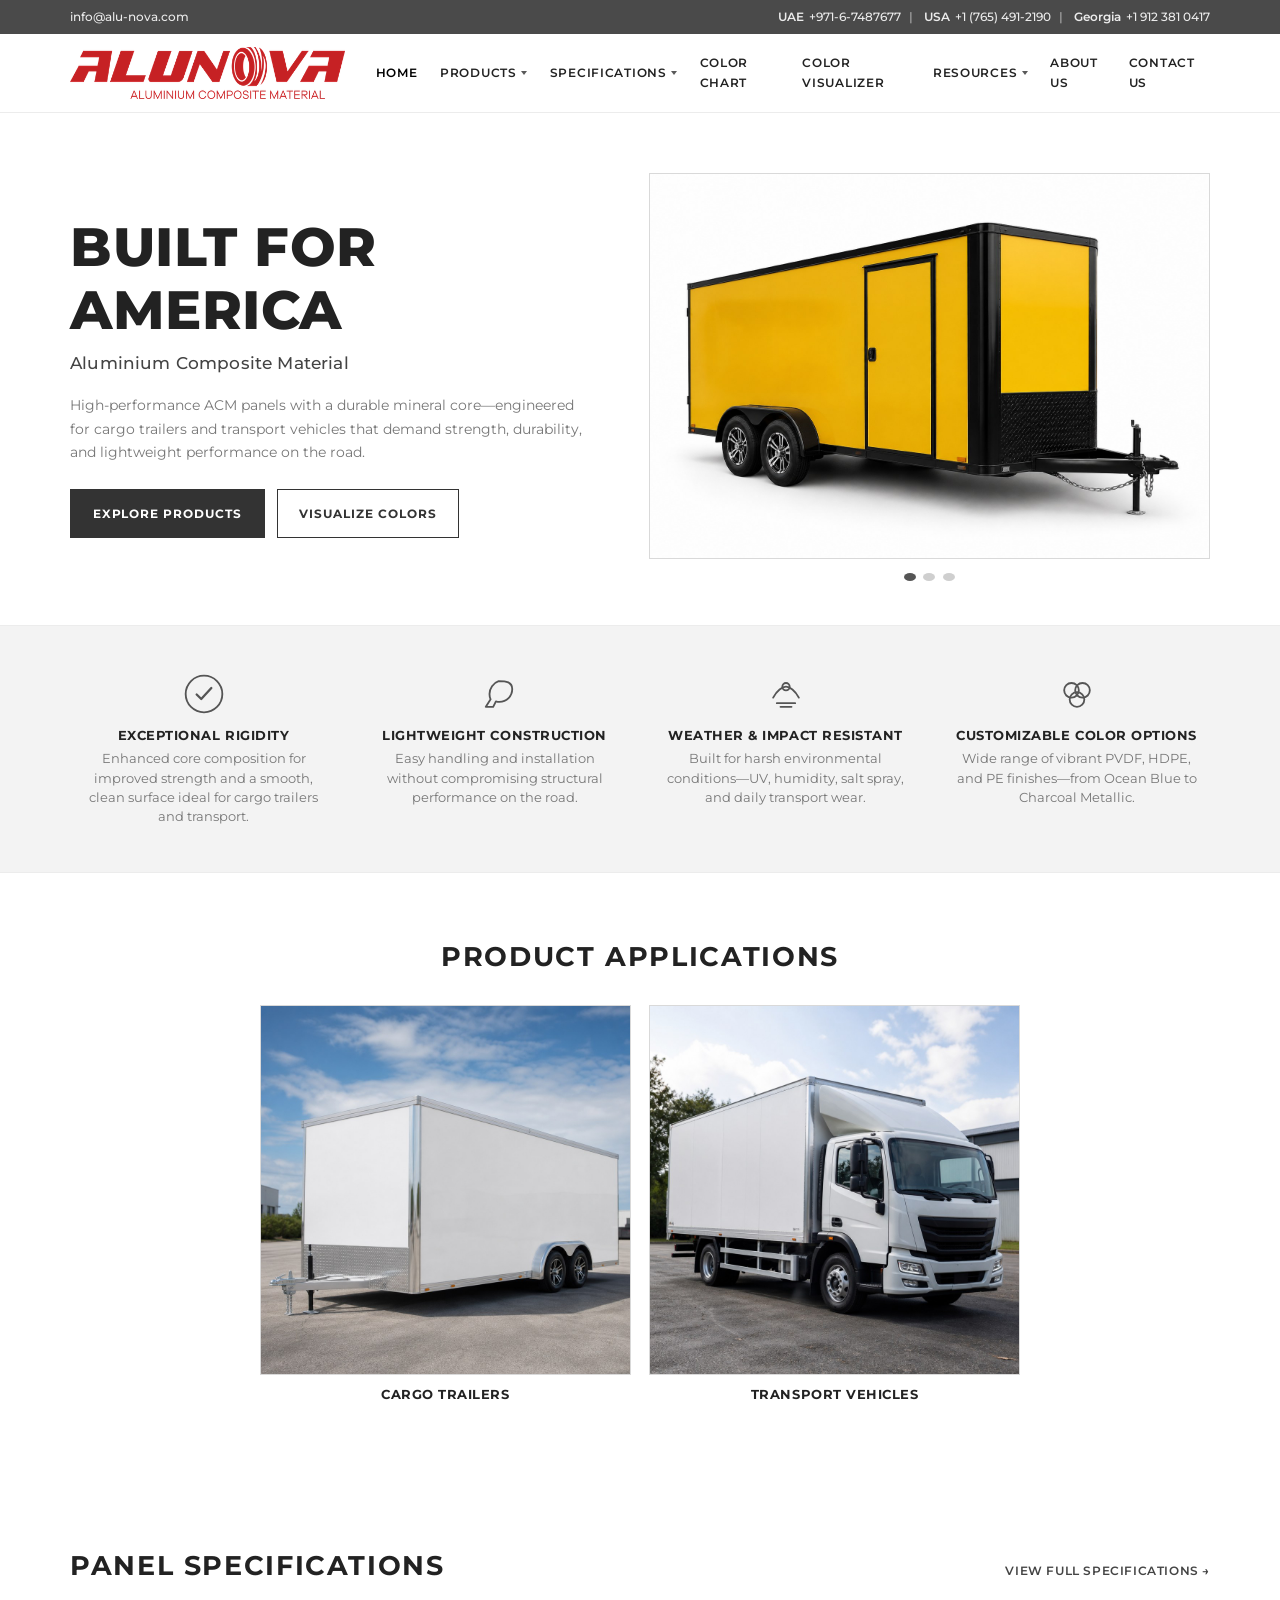
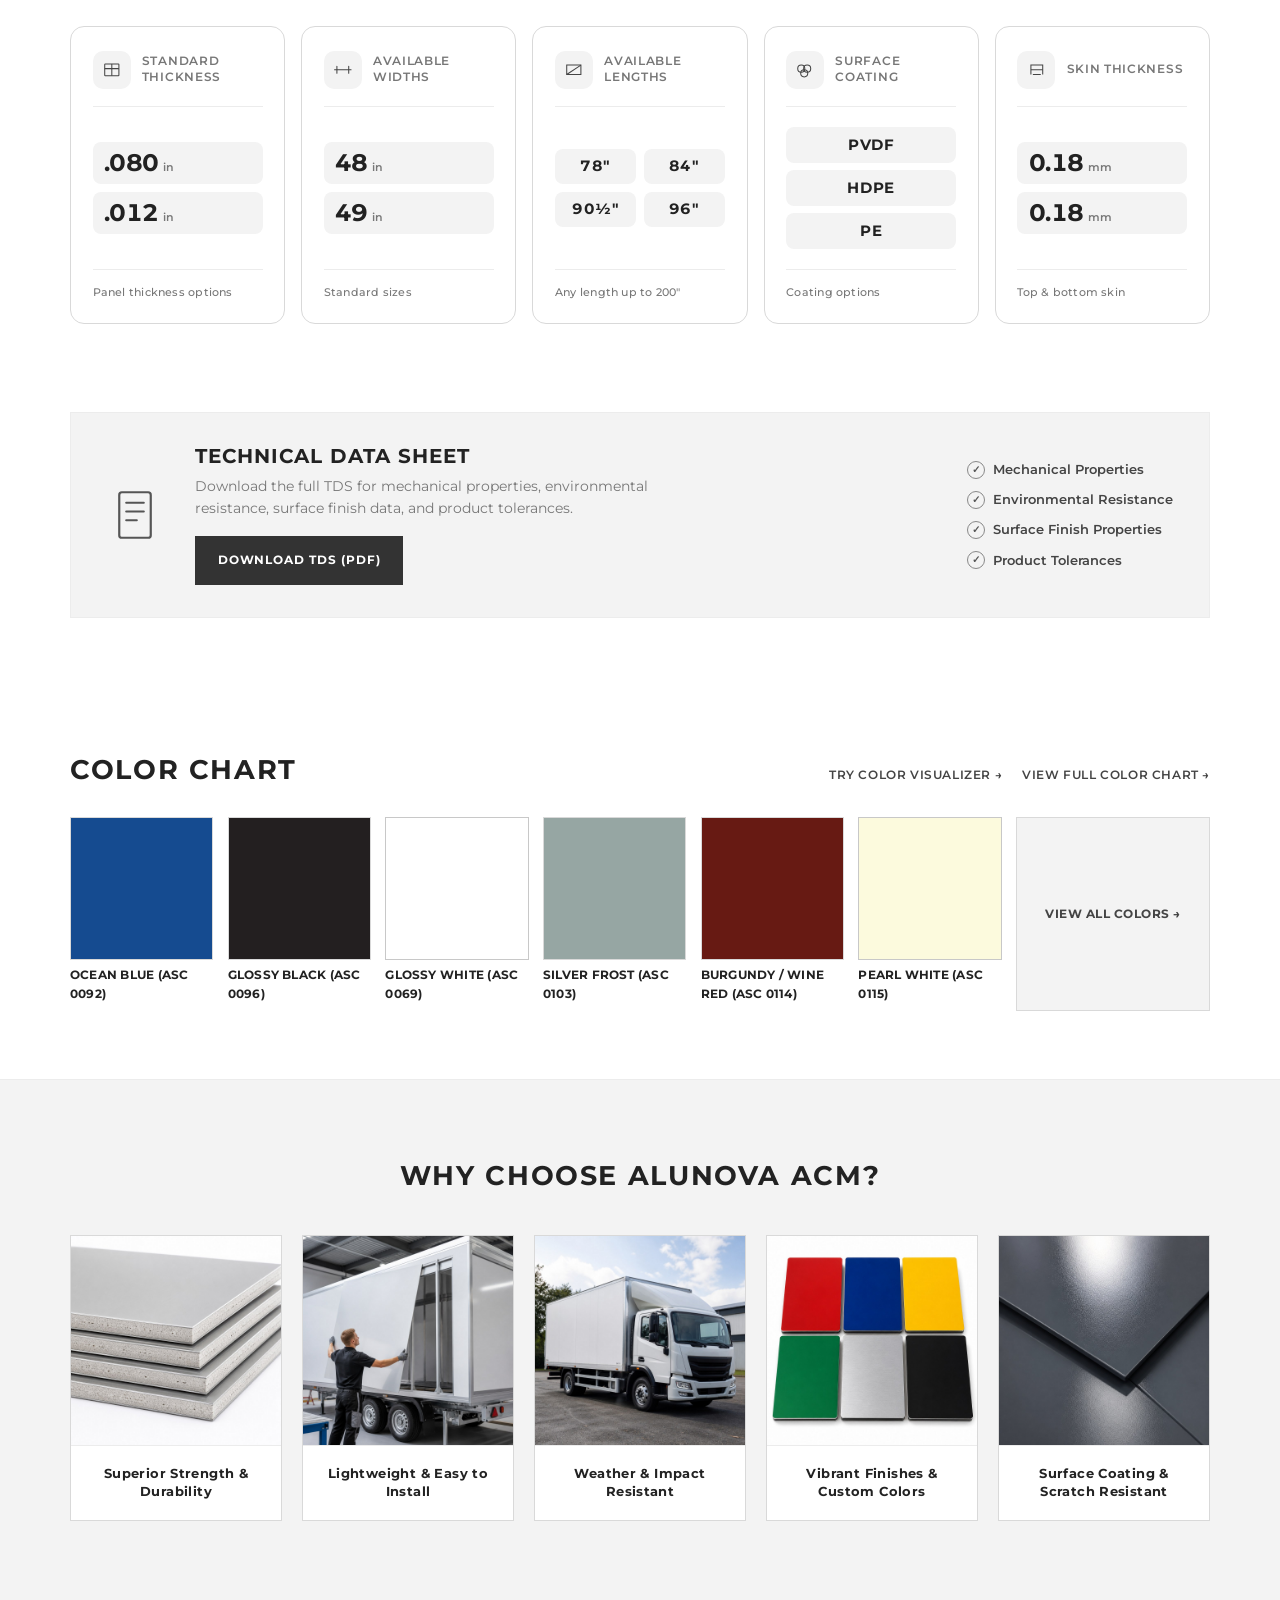
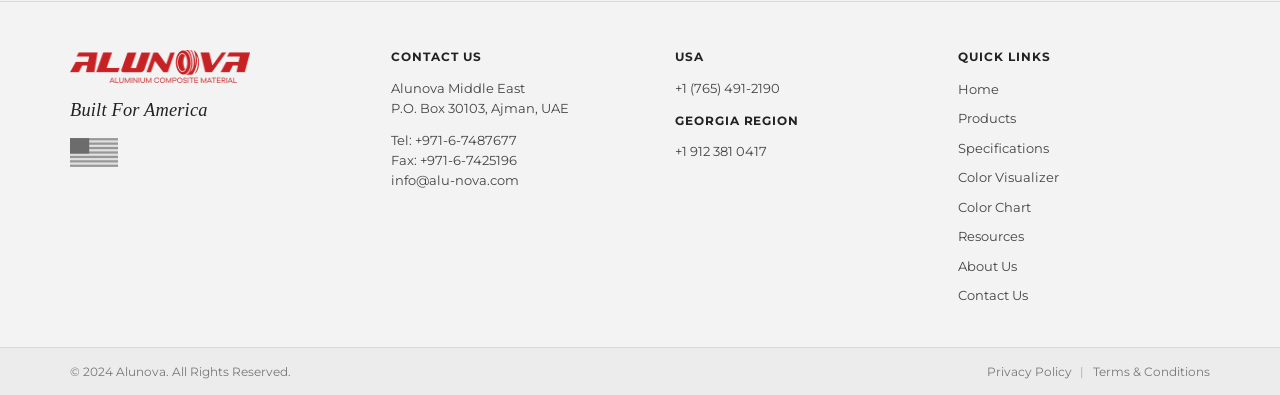
<file: index.html>
<!DOCTYPE html>
<html lang="en">
<head>
  <meta charset="UTF-8" />
  <meta name="viewport" content="width=device-width, initial-scale=1.0" />
  <title>ALUNOVA — Aluminium Composite Material | Built For America</title>
  <meta name="description" content="ALUNOVA ACM — high-performance aluminium composite panels for cargo trailers and transport vehicles. Built for America." />
  <link rel="preconnect" href="https://fonts.googleapis.com" />
  <link rel="preconnect" href="https://fonts.gstatic.com" crossorigin />
  <link href="https://fonts.googleapis.com/css2?family=Montserrat:ital,wght@0,400;0,500;0,600;0,700;0,800;1,700&display=swap" rel="stylesheet" />
  <link rel="stylesheet" href="css/styles.css" />
</head>
<body>
  <!-- Top utility bar -->
  <div class="topbar">
    <div class="container topbar__inner">
      <a class="topbar__email" href="mailto:info@alu-nova.com">info@alu-nova.com</a>
      <div class="topbar__phones">
        <a href="tel:+97167487677"><span>UAE</span> +971-6-7487677</a>
        <span class="sep" aria-hidden="true">|</span>
        <a href="tel:+17654912190"><span>USA</span> +1 (765) 491-2190</a>
        <span class="sep" aria-hidden="true">|</span>
        <a href="tel:+19123810417"><span>Georgia</span> +1 912 381 0417</a>
      </div>
    </div>
  </div>

  <!-- Main nav -->
  <header class="header" id="header">
    <div class="container header__inner">
      <a class="logo" href="index.html" aria-label="ALUNOVA home">
        <img src="images/logo-nav.png" alt="ALUNOVA Aluminium Composite Material" width="260" height="48" />
      </a>

      <button class="nav-toggle" id="navToggle" aria-label="Open menu" aria-expanded="false">
        <span></span><span></span><span></span>
      </button>

      <nav class="nav" id="nav" aria-label="Primary">
        <a href="index.html" class="nav__link is-active">Home</a>

        <div class="nav__item has-dropdown">
          <button class="nav__link" type="button" aria-expanded="false">Products</button>
          <div class="dropdown">
            <a href="#applications">Cargo Trailers</a>
            <a href="#applications">Transport Vehicles</a>
          </div>
        </div>

        <div class="nav__item has-dropdown">
          <button class="nav__link" type="button" aria-expanded="false">Specifications</button>
          <div class="dropdown">
            <a href="#specifications">Panel Specs</a>
            <a href="#tds">Technical Data Sheet</a>
          </div>
        </div>

        <a href="color-chart.html" class="nav__link">Color Chart</a>
        <a href="truck-viewer/dist/index.html" class="nav__link">Color Visualizer</a>

        <div class="nav__item has-dropdown">
          <button class="nav__link" type="button" aria-expanded="false">Resources</button>
          <div class="dropdown">
            <a href="docs/TDS.pdf" target="_blank" rel="noopener">Download TDS</a>
            <a href="docs/COLOR_CHART.pdf" target="_blank" rel="noopener">Color Chart PDF</a>
            <a href="docs/PAMPHLET.pdf" target="_blank" rel="noopener">Product Pamphlet</a>
            <a href="truck-viewer/dist/index.html">Color Visualizer</a>
          </div>
        </div>

        <a href="#about" class="nav__link">About Us</a>
        <a href="#contact" class="nav__link">Contact Us</a>
      </nav>
    </div>
  </header>

  <main>
    <!-- Hero -->
    <section class="hero" id="home">
      <div class="container hero__grid">
        <div class="hero__content">
          <h1 class="hero__title">Built For America</h1>
          <p class="hero__eyebrow">Aluminium Composite Material</p>
          <p class="hero__lead">
            High-performance ACM panels with a durable mineral core—engineered for cargo trailers
            and transport vehicles that demand strength, durability, and lightweight performance on the road.
          </p>
          <div class="hero__actions">
            <a class="btn btn--primary" href="#applications">Explore Products</a>
            <a class="btn btn--ghost" href="truck-viewer/dist/index.html">Visualize Colors</a>
          </div>
        </div>
        <div class="hero__visual">
          <div class="hero__frame">
            <img
              src="images/hero/trailer.jpg"
              alt="Cargo trailer with aluminium composite panels"
              class="hero__img is-active"
              data-slide="0"
            />
            <img
              src="images/hero/panels.jpg"
              alt="ALUNOVA aluminium composite panels"
              class="hero__img"
              data-slide="1"
            />
            <img
              src="images/apps/transport.jpg"
              alt="Transport vehicle with aluminium composite panels"
              class="hero__img"
              data-slide="2"
            />
          </div>
          <div class="hero__dots" role="tablist" aria-label="Hero slides">
            <button type="button" class="is-active" aria-label="Slide 1" data-dot="0"></button>
            <button type="button" aria-label="Slide 2" data-dot="1"></button>
            <button type="button" aria-label="Slide 3" data-dot="2"></button>
          </div>
        </div>
      </div>
    </section>

    <!-- Features bar -->
    <section class="features" aria-label="Key benefits">
      <div class="container features__grid">
        <article class="feature">
          <div class="feature__icon" aria-hidden="true">
            <svg viewBox="0 0 48 48" fill="none"><circle cx="24" cy="24" r="20" stroke="currentColor" stroke-width="2"/><path d="M16 24.5l5 5 11-12" stroke="currentColor" stroke-width="2.5" stroke-linecap="round" stroke-linejoin="round"/></svg>
          </div>
          <h3>Exceptional Rigidity</h3>
          <p>Enhanced core composition for improved strength and a smooth, clean surface ideal for cargo trailers and transport.</p>
        </article>
        <article class="feature">
          <div class="feature__icon" aria-hidden="true">
            <svg viewBox="0 0 48 48" fill="none"><path d="M28 10c-6 2-10 8-10 14 0 2 .4 4 1.2 5.8L14 38h8l3-6c1.2.4 2.5.6 3.8.6 8 0 14-6.3 14-14S36 10 28 10z" stroke="currentColor" stroke-width="2" stroke-linejoin="round"/></svg>
          </div>
          <h3>Lightweight Construction</h3>
          <p>Easy handling and installation without compromising structural performance on the road.</p>
        </article>
        <article class="feature">
          <div class="feature__icon" aria-hidden="true">
            <svg viewBox="0 0 48 48" fill="none"><path d="M10 28c4-8 10-12 14-12s10 4 14 12" stroke="currentColor" stroke-width="2" stroke-linecap="round"/><circle cx="24" cy="16" r="4" stroke="currentColor" stroke-width="2"/><path d="M14 34h20M18 38h12" stroke="currentColor" stroke-width="2" stroke-linecap="round"/></svg>
          </div>
          <h3>Weather &amp; Impact Resistant</h3>
          <p>Built for harsh environmental conditions—UV, humidity, salt spray, and daily transport wear.</p>
        </article>
        <article class="feature">
          <div class="feature__icon" aria-hidden="true">
            <svg viewBox="0 0 48 48" fill="none"><circle cx="18" cy="20" r="8" stroke="currentColor" stroke-width="2"/><circle cx="30" cy="20" r="8" stroke="currentColor" stroke-width="2"/><circle cx="24" cy="30" r="8" stroke="currentColor" stroke-width="2"/></svg>
          </div>
          <h3>Customizable Color Options</h3>
          <p>Wide range of vibrant PVDF, HDPE, and PE finishes—from Ocean Blue to Charcoal Metallic.</p>
        </article>
      </div>
    </section>

    <!-- Product Applications -->
    <section class="section applications" id="applications">
      <div class="container">
        <header class="section__head section__head--center">
          <h2>Product Applications</h2>
        </header>
        <div class="apps-grid apps-grid--two">
          <article class="app-card">
            <div class="app-card__media">
              <img src="images/apps/cargo-trailer.jpg" alt="Enclosed cargo trailer" loading="lazy" />
            </div>
            <h3>Cargo Trailers</h3>
          </article>
          <article class="app-card">
            <div class="app-card__media">
              <img src="images/apps/transport.jpg" alt="Transport box truck" loading="lazy" />
            </div>
            <h3>Transport Vehicles</h3>
          </article>
        </div>
      </div>
    </section>

    <!-- Panel Specifications -->
    <section class="section specs" id="specifications">
      <div class="container">
        <header class="section__head section__head--split">
          <h2>Panel Specifications</h2>
          <a class="text-link" href="#tds">View Full Specifications →</a>
        </header>
        <div class="specs-grid">
          <article class="spec">
            <div class="spec__head">
              <span class="spec__icon" aria-hidden="true">
                <svg viewBox="0 0 40 40" fill="none"><rect x="8" y="10" width="24" height="20" rx="1" stroke="currentColor" stroke-width="1.75"/><path d="M8 18h24M20 10v20" stroke="currentColor" stroke-width="1.75"/></svg>
              </span>
              <h3>Standard Thickness</h3>
            </div>
            <div class="spec__body">
              <div class="spec__values">
                <p class="spec__value"><strong>.080</strong><span>in</span></p>
                <p class="spec__value"><strong>.012</strong><span>in</span></p>
              </div>
            </div>
            <p class="spec__note">Panel thickness options</p>
          </article>
          <article class="spec">
            <div class="spec__head">
              <span class="spec__icon" aria-hidden="true">
                <svg viewBox="0 0 40 40" fill="none"><path d="M6 20h28M10 14v12M30 14v12" stroke="currentColor" stroke-width="1.75" stroke-linecap="round"/></svg>
              </span>
              <h3>Available Widths</h3>
            </div>
            <div class="spec__body">
              <div class="spec__values">
                <p class="spec__value"><strong>48</strong><span>in</span></p>
                <p class="spec__value"><strong>49</strong><span>in</span></p>
              </div>
            </div>
            <p class="spec__note">Standard sizes</p>
          </article>
          <article class="spec">
            <div class="spec__head">
              <span class="spec__icon" aria-hidden="true">
                <svg viewBox="0 0 40 40" fill="none"><path d="M8 12h24v16H8z" stroke="currentColor" stroke-width="1.75"/><path d="M8 28l24-16" stroke="currentColor" stroke-width="1.75"/></svg>
              </span>
              <h3>Available Lengths</h3>
            </div>
            <div class="spec__body">
              <ul class="spec__tags spec__tags--grid">
                <li>78"</li>
                <li>84"</li>
                <li>90½"</li>
                <li>96"</li>
              </ul>
            </div>
            <p class="spec__note">Any length up to 200"</p>
          </article>
          <article class="spec">
            <div class="spec__head">
              <span class="spec__icon" aria-hidden="true">
                <svg viewBox="0 0 40 40" fill="none"><circle cx="14" cy="18" r="6" stroke="currentColor" stroke-width="1.75"/><circle cx="24" cy="18" r="6" stroke="currentColor" stroke-width="1.75"/><circle cx="19" cy="26" r="6" stroke="currentColor" stroke-width="1.75"/></svg>
              </span>
              <h3>Surface Coating</h3>
            </div>
            <div class="spec__body">
              <ul class="spec__tags spec__tags--stack">
                <li>PVDF</li>
                <li>HDPE</li>
                <li>PE</li>
              </ul>
            </div>
            <p class="spec__note">Coating options</p>
          </article>
          <article class="spec">
            <div class="spec__head">
              <span class="spec__icon" aria-hidden="true">
                <svg viewBox="0 0 40 40" fill="none"><path d="M10 28V12h20v16" stroke="currentColor" stroke-width="1.75"/><path d="M10 20h20" stroke="currentColor" stroke-width="1.75"/><path d="M14 28h12" stroke="currentColor" stroke-width="1.75" stroke-linecap="round"/></svg>
              </span>
              <h3>Skin Thickness</h3>
            </div>
            <div class="spec__body">
              <div class="spec__values">
                <p class="spec__value"><strong>0.18</strong><span>mm</span></p>
                <p class="spec__value"><strong>0.18</strong><span>mm</span></p>
              </div>
            </div>
            <p class="spec__note">Top &amp; bottom skin</p>
          </article>
        </div>
      </div>
    </section>

    <!-- TDS -->
    <section class="section tds" id="tds">
      <div class="container">
        <div class="tds-card">
          <div class="tds-card__icon" aria-hidden="true">
            <svg viewBox="0 0 64 64" fill="none">
              <rect x="14" y="6" width="36" height="52" rx="3" stroke="currentColor" stroke-width="2.5"/>
              <path d="M22 18h20M22 28h20M22 38h12" stroke="currentColor" stroke-width="2.5" stroke-linecap="round"/>
            </svg>
          </div>
          <div class="tds-card__body">
            <h2>Technical Data Sheet</h2>
            <p>Download the full TDS for mechanical properties, environmental resistance, surface finish data, and product tolerances.</p>
            <a class="btn btn--primary" href="docs/TDS.pdf" target="_blank" rel="noopener">Download TDS (PDF)</a>
          </div>
          <ul class="tds-card__list">
            <li>Mechanical Properties</li>
            <li>Environmental Resistance</li>
            <li>Surface Finish Properties</li>
            <li>Product Tolerances</li>
          </ul>
        </div>
      </div>
    </section>

    <!-- Color Chart preview -->
    <section class="section colors" id="colors">
      <div class="container">
        <header class="section__head section__head--split">
          <h2>Color Chart</h2>
          <div class="colors__links">
            <a class="text-link" href="truck-viewer/dist/index.html">Try Color Visualizer →</a>
            <a class="text-link" href="color-chart.html">View Full Color Chart →</a>
          </div>
        </header>
        <div class="swatch-grid">
          <a class="swatch" href="color-chart.html">
            <div class="swatch__color" style="--swatch-color: #154b90"></div>
            <span class="swatch__name">Ocean Blue (ASC 0092)</span>
          </a>
          <a class="swatch" href="color-chart.html">
            <div class="swatch__color" style="--swatch-color: #231f20"></div>
            <span class="swatch__name">Glossy Black (ASC 0096)</span>
          </a>
          <a class="swatch" href="color-chart.html">
            <div class="swatch__color swatch__color--light" style="--swatch-color: #ffffff"></div>
            <span class="swatch__name">Glossy White (ASC 0069)</span>
          </a>
          <a class="swatch" href="color-chart.html">
            <div class="swatch__color" style="--swatch-color: #96a6a3"></div>
            <span class="swatch__name">Silver Frost (ASC 0103)</span>
          </a>
          <a class="swatch" href="color-chart.html">
            <div class="swatch__color" style="--swatch-color: #671a13"></div>
            <span class="swatch__name">Burgundy / Wine Red (ASC 0114)</span>
          </a>
          <a class="swatch" href="color-chart.html">
            <div class="swatch__color swatch__color--light" style="--swatch-color: #fcfadd"></div>
            <span class="swatch__name">Pearl White (ASC 0115)</span>
          </a>
          <a class="swatch swatch--more" href="color-chart.html">
            <span>View All Colors →</span>
          </a>
        </div>
      </div>
    </section>

    <!-- Why Choose -->
    <section class="section why" id="about">
      <div class="container">
        <header class="section__head section__head--center">
          <h2>Why Choose ALUNOVA ACM?</h2>
        </header>
        <div class="why-grid">
          <article class="why-item">
            <div class="why-item__media">
              <img src="images/why/strength.jpg" alt="Rigid aluminium composite panel stack" loading="lazy" />
            </div>
            <h3>Superior Strength &amp; Durability</h3>
          </article>
          <article class="why-item">
            <div class="why-item__media">
              <img src="images/why/lightweight.jpg" alt="Lightweight ACM panel installation" loading="lazy" />
            </div>
            <h3>Lightweight &amp; Easy to Install</h3>
          </article>
          <article class="why-item">
            <div class="why-item__media">
              <img src="images/why/weather.jpg" alt="Transport vehicle in harsh weather conditions" loading="lazy" />
            </div>
            <h3>Weather &amp; Impact Resistant</h3>
          </article>
          <article class="why-item">
            <div class="why-item__media">
              <img src="images/why/colors.jpg" alt="Vibrant ACM color finishes" loading="lazy" />
            </div>
            <h3>Vibrant Finishes &amp; Custom Colors</h3>
          </article>
          <article class="why-item">
            <div class="why-item__media">
              <img src="images/why/coating.jpg" alt="Scratch-resistant PVDF surface coating" loading="lazy" />
            </div>
            <h3>Surface Coating &amp; Scratch Resistant</h3>
          </article>
        </div>
      </div>
    </section>
  </main>

  <!-- Footer -->
  <footer class="footer" id="contact">
    <div class="container footer__grid">
      <div class="footer__brand">
        <img src="images/logo-footer.png" alt="ALUNOVA" width="180" height="33" />
        <p class="footer__tagline">Built For America</p>
        <div class="footer__flag" aria-hidden="true">
          <svg viewBox="0 0 60 36" width="48" height="29">
            <rect width="60" height="36" fill="#888"/>
            <rect y="2.77" width="60" height="2.77" fill="#ddd"/>
            <rect y="8.31" width="60" height="2.77" fill="#ddd"/>
            <rect y="13.85" width="60" height="2.77" fill="#ddd"/>
            <rect y="19.38" width="60" height="2.77" fill="#ddd"/>
            <rect y="24.92" width="60" height="2.77" fill="#ddd"/>
            <rect y="30.46" width="60" height="2.77" fill="#ddd"/>
            <rect width="24" height="19.38" fill="#555"/>
          </svg>
        </div>
      </div>

      <div class="footer__col">
        <h4>Contact Us</h4>
        <p>Alunova Middle East<br />P.O. Box 30103, Ajman, UAE</p>
        <p>
          <a href="tel:+97167487677">Tel: +971-6-7487677</a><br />
          Fax: +971-6-7425196<br />
          <a href="mailto:info@alu-nova.com">info@alu-nova.com</a>
        </p>
      </div>

      <div class="footer__col">
        <h4>USA</h4>
        <p><a href="tel:+17654912190">+1 (765) 491-2190</a></p>
        <h4 style="margin-top:1rem">Georgia Region</h4>
        <p><a href="tel:+19123810417">+1 912 381 0417</a></p>
      </div>

      <div class="footer__col">
        <h4>Quick Links</h4>
        <ul class="footer__links">
          <li><a href="index.html">Home</a></li>
          <li><a href="#applications">Products</a></li>
          <li><a href="#specifications">Specifications</a></li>
          <li><a href="truck-viewer/dist/index.html">Color Visualizer</a></li>
          <li><a href="color-chart.html">Color Chart</a></li>
          <li><a href="docs/TDS.pdf" target="_blank" rel="noopener">Resources</a></li>
          <li><a href="#about">About Us</a></li>
          <li><a href="#contact">Contact Us</a></li>
        </ul>
      </div>
    </div>
    <div class="footer__bottom">
      <div class="container footer__bottom-inner">
        <p>© 2024 Alunova. All Rights Reserved.</p>
        <p><a href="#">Privacy Policy</a> <span>|</span> <a href="#">Terms &amp; Conditions</a></p>
      </div>
    </div>
  </footer>

  <script src="js/main.js"></script>
</body>
</html>
</file>
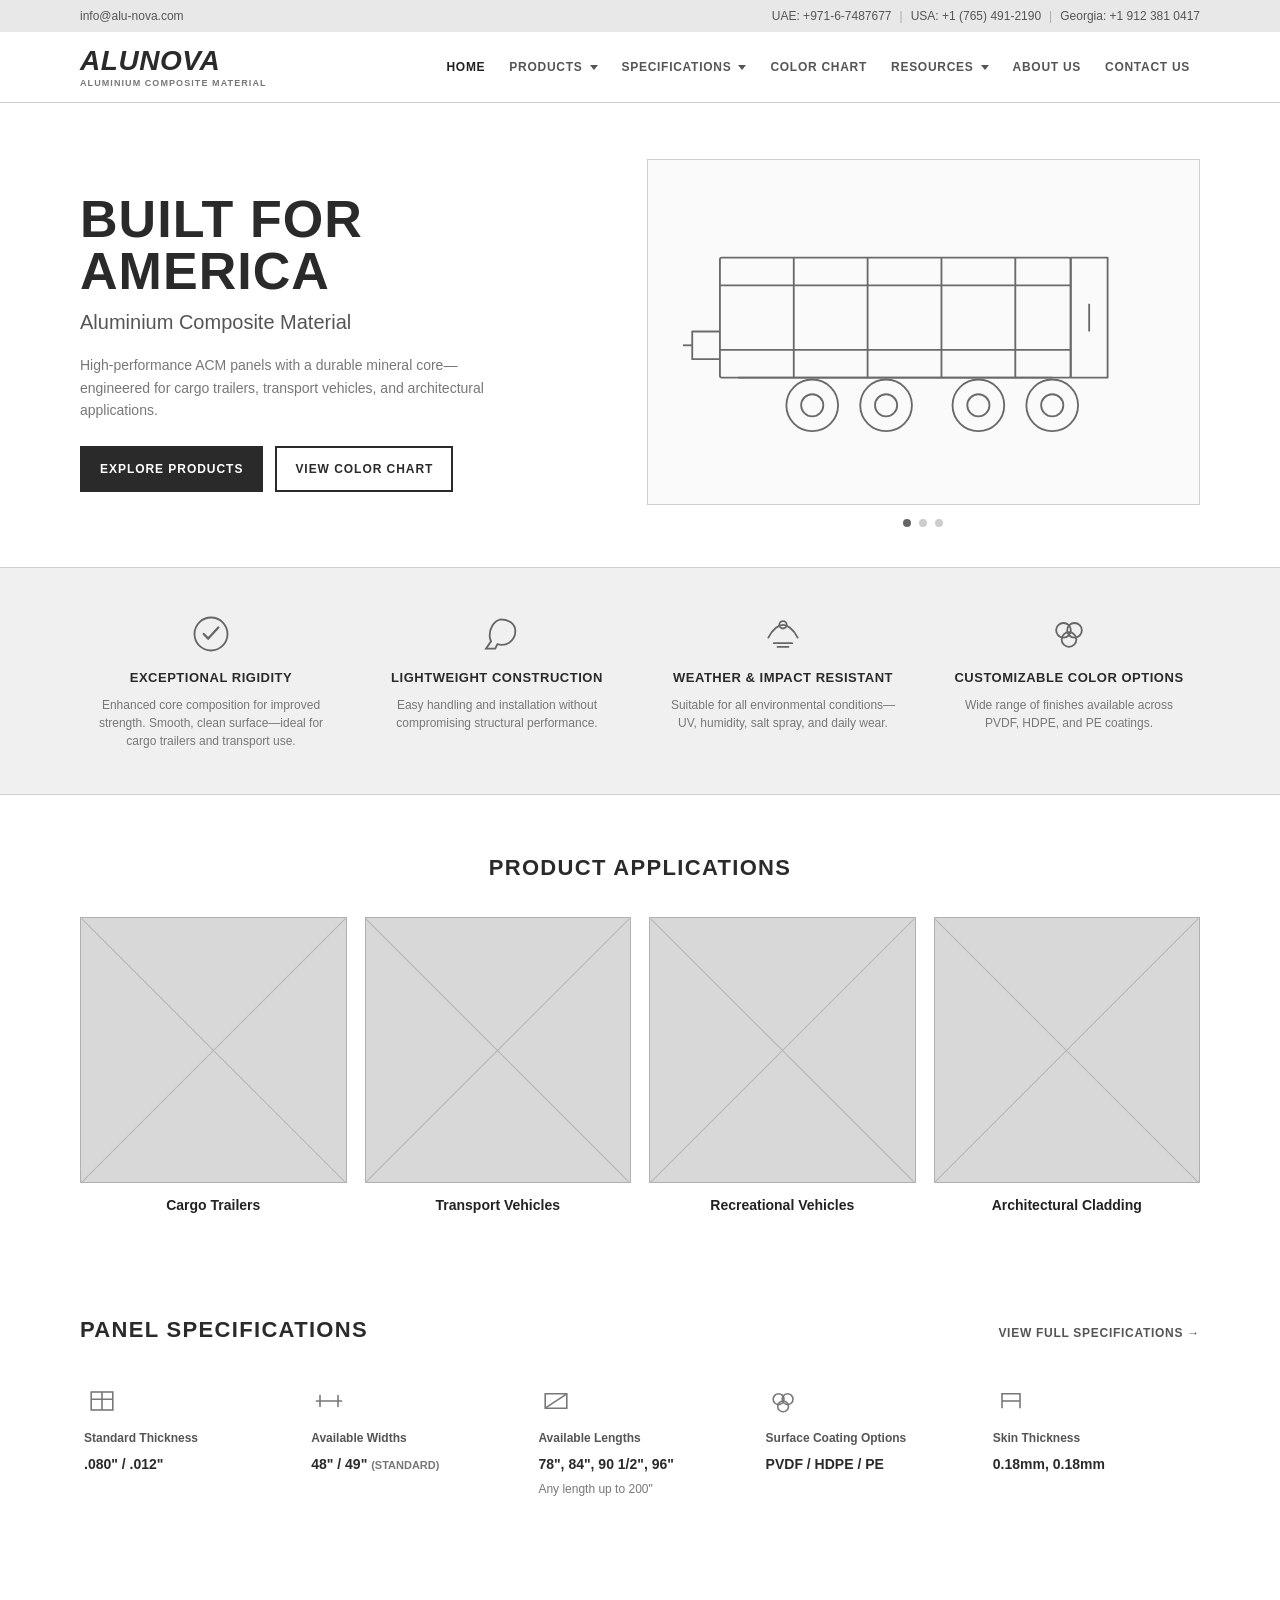
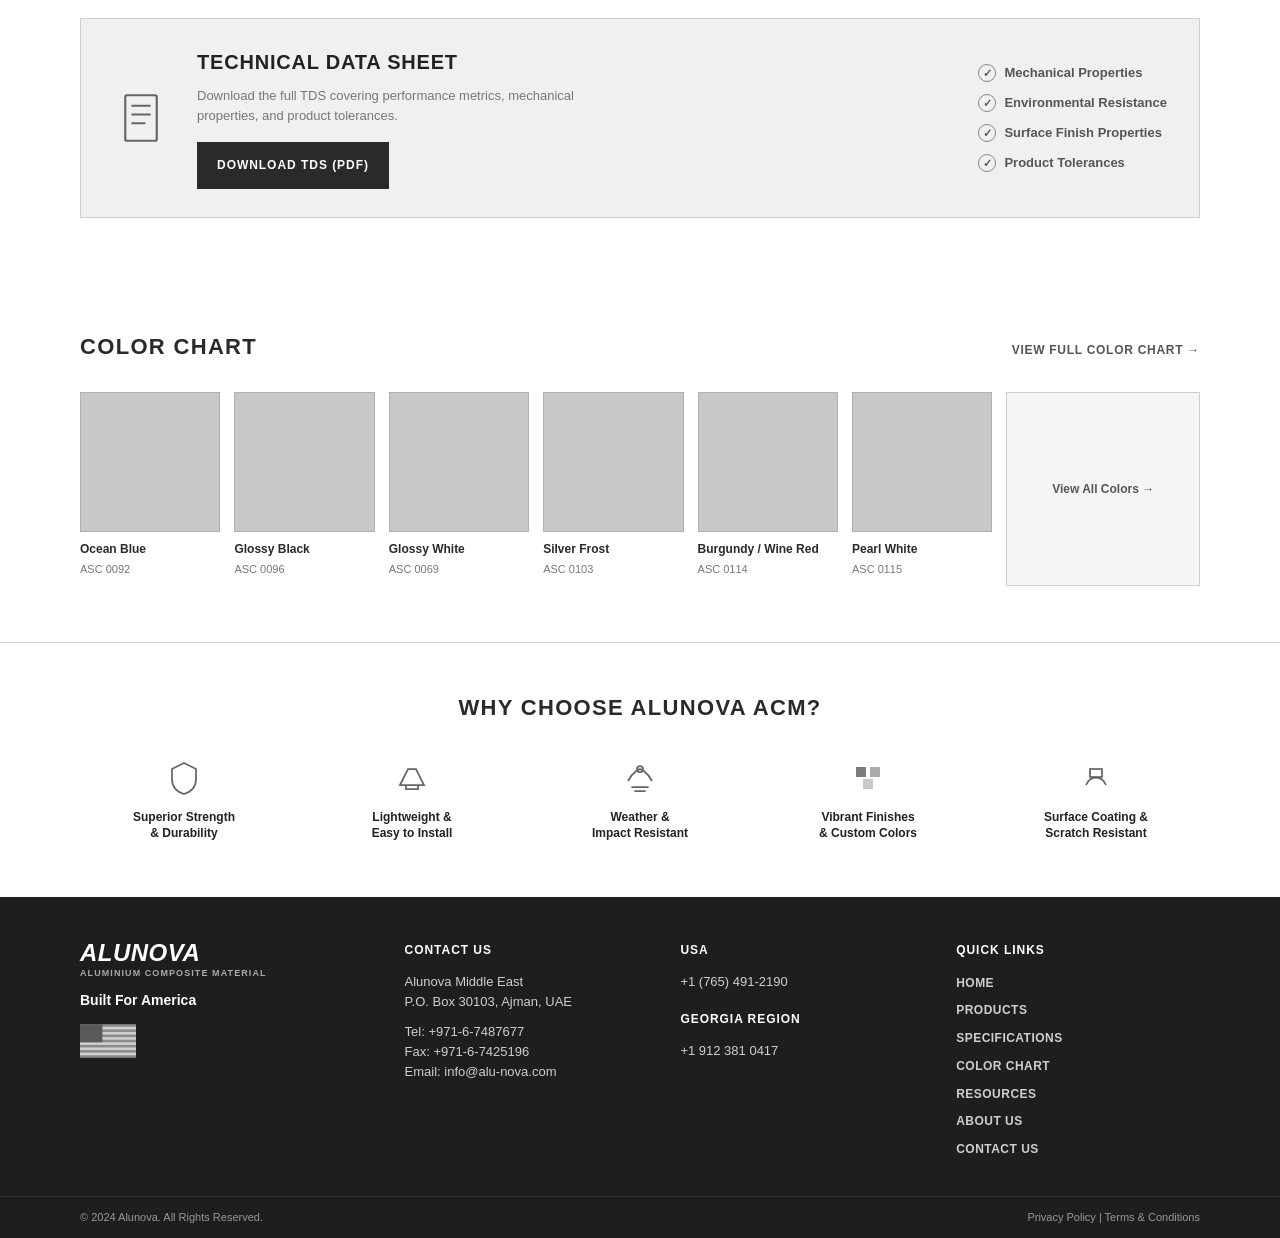
<file: wireframe/index.html>
<!DOCTYPE html>
<html lang="en">
<head>
  <meta charset="UTF-8" />
  <meta name="viewport" content="width=device-width, initial-scale=1.0" />
  <title>ALUNOVA — Aluminium Composite Material</title>
  <link rel="stylesheet" href="css/styles.css" />
</head>
<body>

  <!-- Top utility bar -->
  <div class="topbar">
    <div class="wrap topbar__inner">
      <a href="mailto:info@alu-nova.com" class="topbar__email">info@alu-nova.com</a>
      <div class="topbar__phones">
        <span>UAE: +971-6-7487677</span>
        <span class="pipe">|</span>
        <span>USA: +1 (765) 491-2190</span>
        <span class="pipe">|</span>
        <span>Georgia: +1 912 381 0417</span>
      </div>
    </div>
  </div>

  <!-- Main header -->
  <header class="header">
    <div class="wrap header__inner">
      <a href="#" class="brand" aria-label="ALUNOVA home">
        <span class="brand__name">ALUNOVA</span>
        <span class="brand__tag">ALUMINIUM COMPOSITE MATERIAL</span>
      </a>

      <button class="menu-btn" id="menuBtn" aria-label="Menu" aria-expanded="false">
        <span></span><span></span><span></span>
      </button>

      <nav class="nav" id="nav">
        <a href="#" class="nav__link is-active">HOME</a>
        <div class="nav__dd">
          <a href="#applications" class="nav__link">PRODUCTS <i class="caret"></i></a>
          <div class="nav__menu">
            <a href="#applications">Cargo Trailers</a>
            <a href="#applications">Transport Vehicles</a>
            <a href="#applications">Recreational Vehicles</a>
            <a href="#applications">Architectural Cladding</a>
          </div>
        </div>
        <div class="nav__dd">
          <a href="#specs" class="nav__link">SPECIFICATIONS <i class="caret"></i></a>
          <div class="nav__menu">
            <a href="#specs">Panel Specs</a>
            <a href="#tds">Technical Data Sheet</a>
          </div>
        </div>
        <a href="#colors" class="nav__link">COLOR CHART</a>
        <div class="nav__dd">
          <a href="#tds" class="nav__link">RESOURCES <i class="caret"></i></a>
          <div class="nav__menu">
            <a href="#tds">Download TDS</a>
            <a href="#colors">Color Chart</a>
          </div>
        </div>
        <a href="#about" class="nav__link">ABOUT US</a>
        <a href="#contact" class="nav__link">CONTACT US</a>
      </nav>
    </div>
  </header>

  <main>

    <!-- Hero -->
    <section class="hero">
      <div class="wrap hero__grid">
        <div class="hero__copy">
          <h1>BUILT FOR AMERICA</h1>
          <h2>Aluminium Composite Material</h2>
          <p>
            High-performance ACM panels with a durable mineral core—engineered for
            cargo trailers, transport vehicles, and architectural applications.
          </p>
          <div class="hero__btns">
            <a href="#applications" class="btn btn--solid">EXPLORE PRODUCTS</a>
            <a href="#colors" class="btn btn--outline">VIEW COLOR CHART</a>
          </div>
        </div>
        <div class="hero__media">
          <div class="hero__frame">
            <!-- Line-art cargo trailer matching wireframe -->
            <svg class="trailer-art" viewBox="0 0 520 300" xmlns="http://www.w3.org/2000/svg" aria-label="Cargo trailer illustration">
              <g fill="none" stroke="#6a6a6a" stroke-width="2" stroke-linejoin="round">
                <!-- body -->
                <rect x="40" y="70" width="380" height="130" rx="2"/>
                <line x1="40" y1="100" x2="420" y2="100"/>
                <line x1="40" y1="170" x2="420" y2="170"/>
                <!-- vertical seams -->
                <line x1="120" y1="70" x2="120" y2="200"/>
                <line x1="200" y1="70" x2="200" y2="200"/>
                <line x1="280" y1="70" x2="280" y2="200"/>
                <line x1="360" y1="70" x2="360" y2="200"/>
                <!-- door -->
                <rect x="420" y="70" width="40" height="130"/>
                <line x1="440" y1="120" x2="440" y2="150"/>
                <!-- hitch -->
                <path d="M40 150 H10 V180 H40"/>
                <line x1="10" y1="165" x2="0" y2="165"/>
                <!-- chassis -->
                <line x1="60" y1="200" x2="400" y2="200"/>
                <!-- wheels -->
                <circle cx="140" cy="230" r="28"/>
                <circle cx="140" cy="230" r="12"/>
                <circle cx="220" cy="230" r="28"/>
                <circle cx="220" cy="230" r="12"/>
                <circle cx="320" cy="230" r="28"/>
                <circle cx="320" cy="230" r="12"/>
                <circle cx="400" cy="230" r="28"/>
                <circle cx="400" cy="230" r="12"/>
              </g>
            </svg>
          </div>
          <div class="hero__dots" aria-hidden="true">
            <span class="is-on"></span>
            <span></span>
            <span></span>
          </div>
        </div>
      </div>
    </section>

    <!-- Features -->
    <section class="features">
      <div class="wrap features__grid">
        <article class="feature">
          <div class="feature__icon" aria-hidden="true">
            <svg viewBox="0 0 48 48"><circle cx="24" cy="24" r="18" fill="none" stroke="currentColor" stroke-width="2"/><path d="M16 24l5 5 11-12" fill="none" stroke="currentColor" stroke-width="2.5" stroke-linecap="round" stroke-linejoin="round"/></svg>
          </div>
          <h3>EXCEPTIONAL RIGIDITY</h3>
          <p>Enhanced core composition for improved strength. Smooth, clean surface—ideal for cargo trailers and transport use.</p>
        </article>
        <article class="feature">
          <div class="feature__icon" aria-hidden="true">
            <svg viewBox="0 0 48 48"><path d="M28 8c-8 2-12 10-12 18 0 2 .5 4 1.5 6L12 40h10l2.5-5c1.5.5 3 .8 4.5.8 9 0 15-7 15-15S37 8 28 8z" fill="none" stroke="currentColor" stroke-width="2"/></svg>
          </div>
          <h3>LIGHTWEIGHT CONSTRUCTION</h3>
          <p>Easy handling and installation without compromising structural performance.</p>
        </article>
        <article class="feature">
          <div class="feature__icon" aria-hidden="true">
            <svg viewBox="0 0 48 48"><path d="M8 28c5-10 12-14 16-14s11 4 16 14" fill="none" stroke="currentColor" stroke-width="2" stroke-linecap="round"/><circle cx="24" cy="14" r="4" fill="none" stroke="currentColor" stroke-width="2"/><path d="M14 34h20M18 38h12" fill="none" stroke="currentColor" stroke-width="2" stroke-linecap="round"/></svg>
          </div>
          <h3>WEATHER &amp; IMPACT RESISTANT</h3>
          <p>Suitable for all environmental conditions—UV, humidity, salt spray, and daily wear.</p>
        </article>
        <article class="feature">
          <div class="feature__icon" aria-hidden="true">
            <svg viewBox="0 0 48 48"><circle cx="18" cy="20" r="8" fill="none" stroke="currentColor" stroke-width="2"/><circle cx="30" cy="20" r="8" fill="none" stroke="currentColor" stroke-width="2"/><circle cx="24" cy="30" r="8" fill="none" stroke="currentColor" stroke-width="2"/></svg>
          </div>
          <h3>CUSTOMIZABLE COLOR OPTIONS</h3>
          <p>Wide range of finishes available across PVDF, HDPE, and PE coatings.</p>
        </article>
      </div>
    </section>

    <!-- Product Applications -->
    <section class="section" id="applications">
      <div class="wrap">
        <h2 class="section__title section__title--center">PRODUCT APPLICATIONS</h2>
        <div class="apps">
          <article class="app">
            <div class="ph" aria-hidden="true"></div>
            <h3>Cargo Trailers</h3>
          </article>
          <article class="app">
            <div class="ph" aria-hidden="true"></div>
            <h3>Transport Vehicles</h3>
          </article>
          <article class="app">
            <div class="ph" aria-hidden="true"></div>
            <h3>Recreational Vehicles</h3>
          </article>
          <article class="app">
            <div class="ph" aria-hidden="true"></div>
            <h3>Architectural Cladding</h3>
          </article>
        </div>
      </div>
    </section>

    <!-- Panel Specifications -->
    <section class="section section--tight" id="specs">
      <div class="wrap">
        <div class="section__row">
          <h2 class="section__title">PANEL SPECIFICATIONS</h2>
          <a href="#tds" class="section__link">VIEW FULL SPECIFICATIONS →</a>
        </div>
        <div class="specs">
          <article class="spec">
            <div class="spec__icon" aria-hidden="true">
              <svg viewBox="0 0 40 40"><rect x="8" y="10" width="24" height="20" fill="none" stroke="currentColor" stroke-width="1.75"/><path d="M8 18h24M20 10v20" fill="none" stroke="currentColor" stroke-width="1.75"/></svg>
            </div>
            <h3>Standard Thickness</h3>
            <p>.080" / .012"</p>
          </article>
          <article class="spec">
            <div class="spec__icon" aria-hidden="true">
              <svg viewBox="0 0 40 40"><path d="M6 20h28M10 14v12M30 14v12" fill="none" stroke="currentColor" stroke-width="1.75" stroke-linecap="round"/></svg>
            </div>
            <h3>Available Widths</h3>
            <p>48" / 49" <span>(STANDARD)</span></p>
          </article>
          <article class="spec">
            <div class="spec__icon" aria-hidden="true">
              <svg viewBox="0 0 40 40"><path d="M8 12h24v16H8z" fill="none" stroke="currentColor" stroke-width="1.75"/><path d="M8 28l24-16" fill="none" stroke="currentColor" stroke-width="1.75"/></svg>
            </div>
            <h3>Available Lengths</h3>
            <p>78", 84", 90 1/2", 96"</p>
            <p class="spec__sub">Any length up to 200"</p>
          </article>
          <article class="spec">
            <div class="spec__icon" aria-hidden="true">
              <svg viewBox="0 0 40 40"><circle cx="14" cy="18" r="6" fill="none" stroke="currentColor" stroke-width="1.75"/><circle cx="24" cy="18" r="6" fill="none" stroke="currentColor" stroke-width="1.75"/><circle cx="19" cy="26" r="6" fill="none" stroke="currentColor" stroke-width="1.75"/></svg>
            </div>
            <h3>Surface Coating Options</h3>
            <p>PVDF / HDPE / PE</p>
          </article>
          <article class="spec">
            <div class="spec__icon" aria-hidden="true">
              <svg viewBox="0 0 40 40"><path d="M10 28V12h20v16" fill="none" stroke="currentColor" stroke-width="1.75"/><path d="M10 20h20" fill="none" stroke="currentColor" stroke-width="1.75"/></svg>
            </div>
            <h3>Skin Thickness</h3>
            <p>0.18mm, 0.18mm</p>
          </article>
        </div>
      </div>
    </section>

    <!-- TDS -->
    <section class="section" id="tds">
      <div class="wrap">
        <div class="tds">
          <div class="tds__icon" aria-hidden="true">
            <svg viewBox="0 0 64 64"><rect x="14" y="6" width="36" height="52" rx="2" fill="none" stroke="currentColor" stroke-width="2.5"/><path d="M22 18h20M22 28h20M22 38h14" fill="none" stroke="currentColor" stroke-width="2.5" stroke-linecap="round"/></svg>
          </div>
          <div class="tds__body">
            <h2>TECHNICAL DATA SHEET</h2>
            <p>Download the full TDS covering performance metrics, mechanical properties, and product tolerances.</p>
            <a href="#" class="btn btn--solid">DOWNLOAD TDS (PDF)</a>
          </div>
          <ul class="tds__list">
            <li>Mechanical Properties</li>
            <li>Environmental Resistance</li>
            <li>Surface Finish Properties</li>
            <li>Product Tolerances</li>
          </ul>
        </div>
      </div>
    </section>

    <!-- Color Chart -->
    <section class="section" id="colors">
      <div class="wrap">
        <div class="section__row">
          <h2 class="section__title">COLOR CHART</h2>
          <a href="#" class="section__link">VIEW FULL COLOR CHART →</a>
        </div>
        <div class="colors">
          <article class="swatch">
            <div class="swatch__box"></div>
            <h3>Ocean Blue</h3>
            <p>ASC 0092</p>
          </article>
          <article class="swatch">
            <div class="swatch__box"></div>
            <h3>Glossy Black</h3>
            <p>ASC 0096</p>
          </article>
          <article class="swatch">
            <div class="swatch__box"></div>
            <h3>Glossy White</h3>
            <p>ASC 0069</p>
          </article>
          <article class="swatch">
            <div class="swatch__box"></div>
            <h3>Silver Frost</h3>
            <p>ASC 0103</p>
          </article>
          <article class="swatch">
            <div class="swatch__box"></div>
            <h3>Burgundy / Wine Red</h3>
            <p>ASC 0114</p>
          </article>
          <article class="swatch">
            <div class="swatch__box"></div>
            <h3>Pearl White</h3>
            <p>ASC 0115</p>
          </article>
          <a href="#" class="swatch swatch--more">
            <span>View All Colors →</span>
          </a>
        </div>
      </div>
    </section>

    <!-- Why Choose -->
    <section class="why" id="about">
      <div class="wrap">
        <h2 class="section__title section__title--center">WHY CHOOSE ALUNOVA ACM?</h2>
        <div class="why__grid">
          <article class="why__item">
            <div class="why__icon" aria-hidden="true">
              <svg viewBox="0 0 40 40"><path d="M20 6l12 6v10c0 8-5.5 13-12 15-6.5-2-12-7-12-15V12l12-6z" fill="none" stroke="currentColor" stroke-width="1.75"/></svg>
            </div>
            <h3>Superior Strength<br />&amp; Durability</h3>
          </article>
          <article class="why__item">
            <div class="why__icon" aria-hidden="true">
              <svg viewBox="0 0 40 40"><path d="M8 28l8-16h8l8 16H8z" fill="none" stroke="currentColor" stroke-width="1.75"/><path d="M14 28v4h12v-4" fill="none" stroke="currentColor" stroke-width="1.75"/></svg>
            </div>
            <h3>Lightweight &amp;<br />Easy to Install</h3>
          </article>
          <article class="why__item">
            <div class="why__icon" aria-hidden="true">
              <svg viewBox="0 0 40 40"><path d="M8 24c5-10 12-12 12-12s7 2 12 12" fill="none" stroke="currentColor" stroke-width="1.75"/><circle cx="20" cy="12" r="3" fill="none" stroke="currentColor" stroke-width="1.75"/><path d="M12 30h16M15 34h10" fill="none" stroke="currentColor" stroke-width="1.75" stroke-linecap="round"/></svg>
            </div>
            <h3>Weather &amp;<br />Impact Resistant</h3>
          </article>
          <article class="why__item">
            <div class="why__icon" aria-hidden="true">
              <svg viewBox="0 0 40 40"><rect x="8" y="10" width="10" height="10" fill="currentColor" opacity=".85"/><rect x="22" y="10" width="10" height="10" fill="currentColor" opacity=".55"/><rect x="15" y="22" width="10" height="10" fill="currentColor" opacity=".35"/></svg>
            </div>
            <h3>Vibrant Finishes<br />&amp; Custom Colors</h3>
          </article>
          <article class="why__item">
            <div class="why__icon" aria-hidden="true">
              <svg viewBox="0 0 40 40"><path d="M10 28c4-10 16-10 20 0" fill="none" stroke="currentColor" stroke-width="1.75"/><rect x="14" y="12" width="12" height="8" fill="none" stroke="currentColor" stroke-width="1.75"/></svg>
            </div>
            <h3>Surface Coating &amp;<br />Scratch Resistant</h3>
          </article>
        </div>
      </div>
    </section>

  </main>

  <!-- Footer -->
  <footer class="footer" id="contact">
    <div class="wrap footer__grid">
      <div class="footer__brand">
        <div class="brand brand--footer">
          <span class="brand__name">ALUNOVA</span>
          <span class="brand__tag">ALUMINIUM COMPOSITE MATERIAL</span>
        </div>
        <p class="footer__tagline">Built For America</p>
        <div class="footer__flag" aria-hidden="true">
          <svg viewBox="0 0 60 36" width="56" height="34">
            <rect width="60" height="36" fill="#8a8a8a"/>
            <rect y="2.77" width="60" height="2.77" fill="#d0d0d0"/>
            <rect y="8.31" width="60" height="2.77" fill="#d0d0d0"/>
            <rect y="13.85" width="60" height="2.77" fill="#d0d0d0"/>
            <rect y="19.38" width="60" height="2.77" fill="#d0d0d0"/>
            <rect y="24.92" width="60" height="2.77" fill="#d0d0d0"/>
            <rect y="30.46" width="60" height="2.77" fill="#d0d0d0"/>
            <rect width="24" height="19.38" fill="#5a5a5a"/>
          </svg>
        </div>
      </div>

      <div class="footer__col">
        <h4>CONTACT US</h4>
        <p>Alunova Middle East<br />P.O. Box 30103, Ajman, UAE</p>
        <p>
          Tel: +971-6-7487677<br />
          Fax: +971-6-7425196<br />
          Email: info@alu-nova.com
        </p>
      </div>

      <div class="footer__col">
        <h4>USA</h4>
        <p>+1 (765) 491-2190</p>
        <h4 class="mt">GEORGIA REGION</h4>
        <p>+1 912 381 0417</p>
      </div>

      <div class="footer__col">
        <h4>QUICK LINKS</h4>
        <ul class="footer__links">
          <li><a href="#">HOME</a></li>
          <li><a href="#applications">PRODUCTS</a></li>
          <li><a href="#specs">SPECIFICATIONS</a></li>
          <li><a href="#colors">COLOR CHART</a></li>
          <li><a href="#tds">RESOURCES</a></li>
          <li><a href="#about">ABOUT US</a></li>
          <li><a href="#contact">CONTACT US</a></li>
        </ul>
      </div>
    </div>
    <div class="footer__bar">
      <div class="wrap footer__bar-inner">
        <p>© 2024 Alunova. All Rights Reserved.</p>
        <p>Privacy Policy | Terms &amp; Conditions</p>
      </div>
    </div>
  </footer>

  <script src="js/main.js"></script>
</body>
</html>
</file>
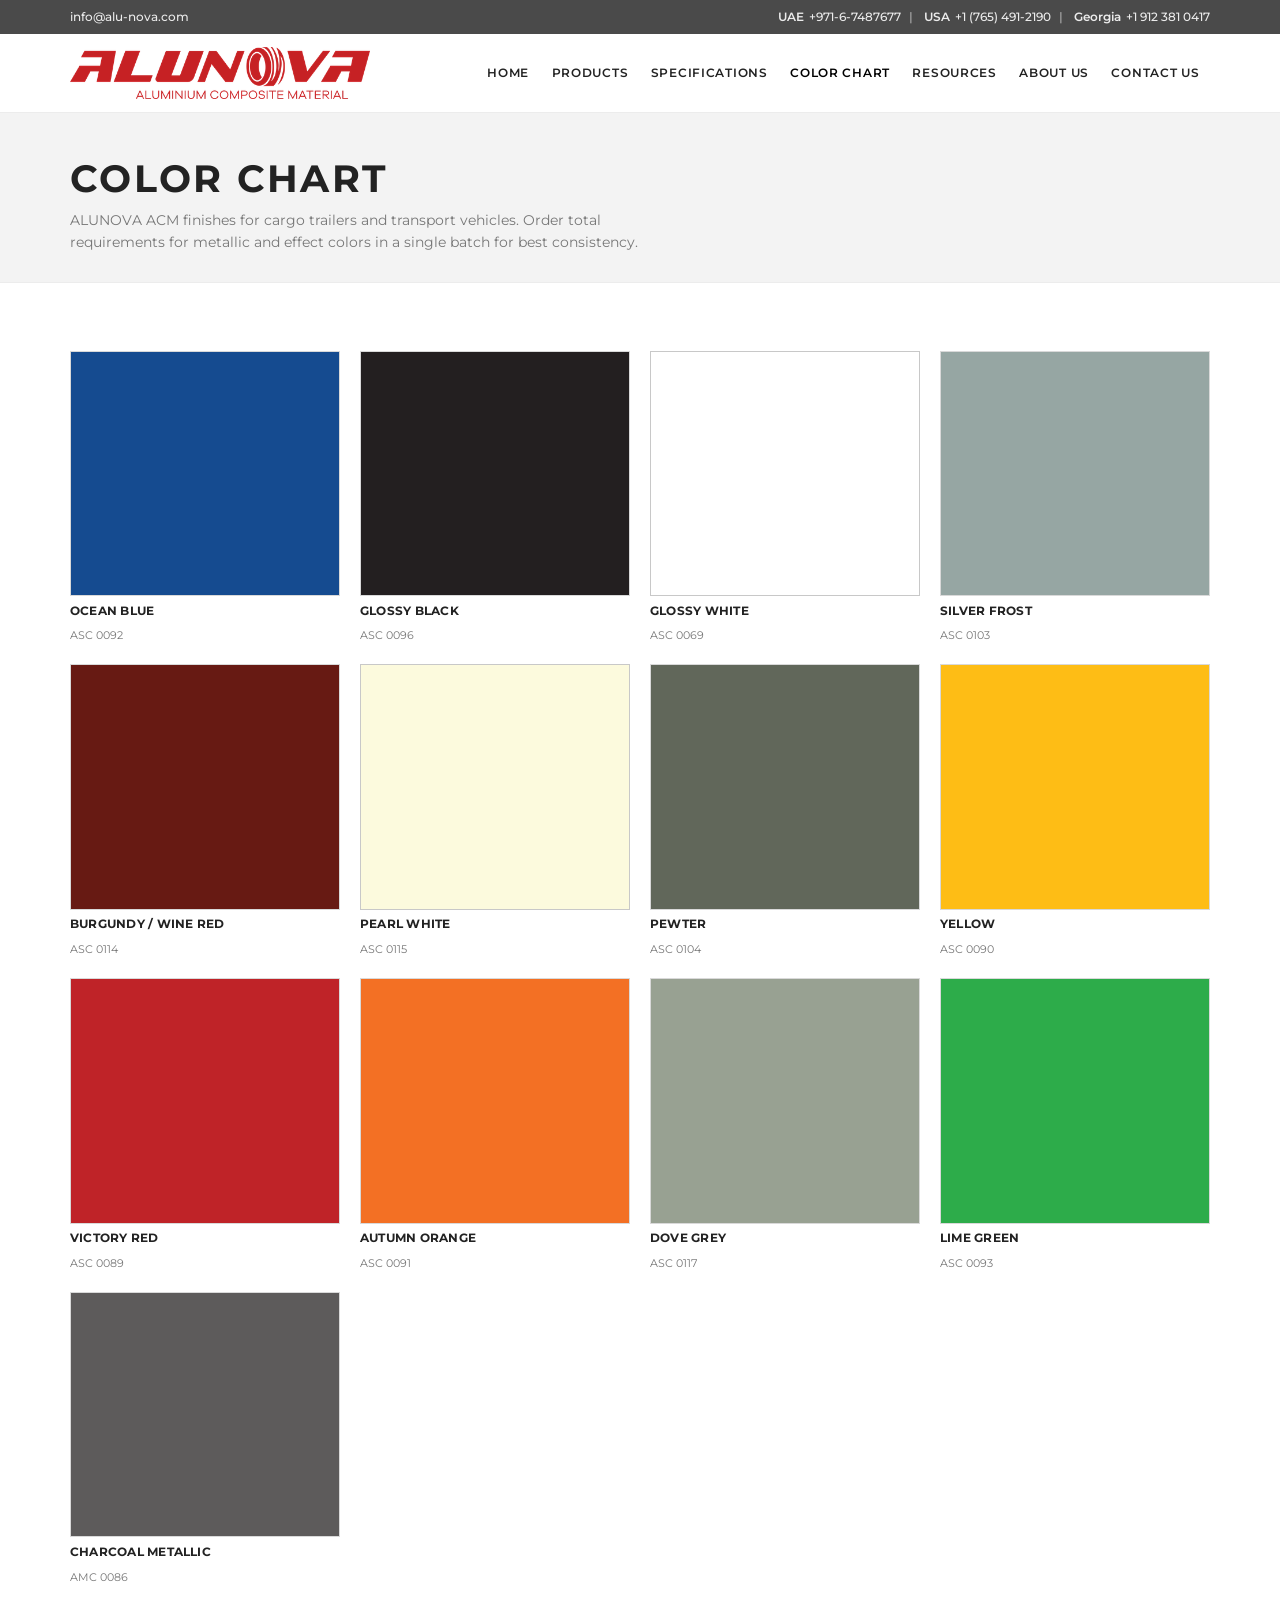
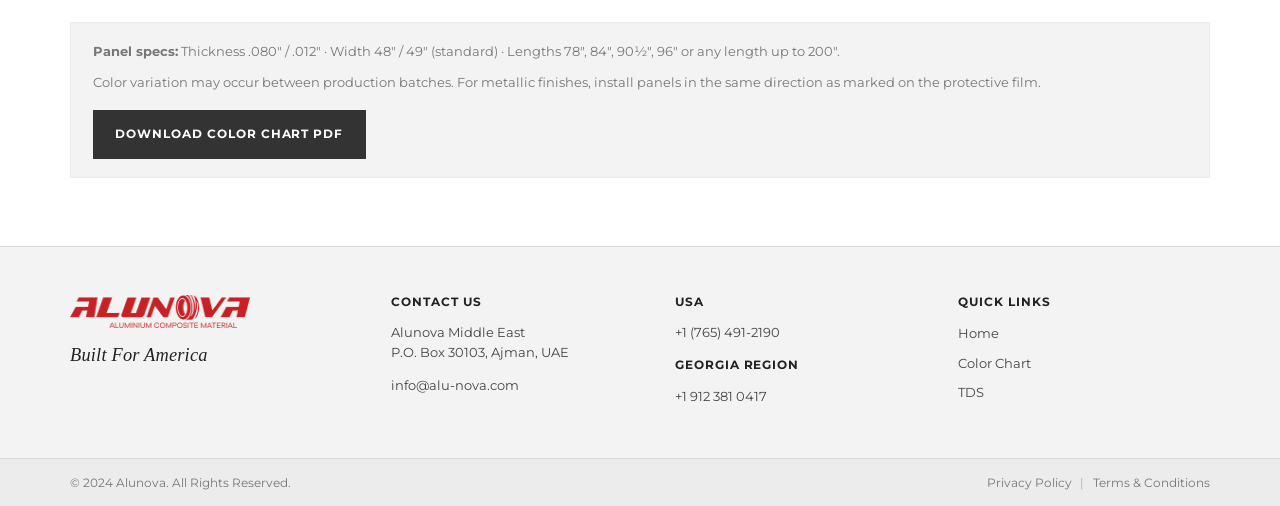
<file: color-chart.html>
<!DOCTYPE html>
<html lang="en">
<head>
  <meta charset="UTF-8" />
  <meta name="viewport" content="width=device-width, initial-scale=1.0" />
  <title>Color Chart — ALUNOVA ACM</title>
  <meta name="description" content="ALUNOVA aluminium composite material color chart — Ocean Blue, Glossy Black, Victory Red, and more." />
  <link rel="preconnect" href="https://fonts.googleapis.com" />
  <link rel="preconnect" href="https://fonts.gstatic.com" crossorigin />
  <link href="https://fonts.googleapis.com/css2?family=Montserrat:ital,wght@0,400;0,500;0,600;0,700;0,800;1,700&display=swap" rel="stylesheet" />
  <link rel="stylesheet" href="css/styles.css" />
</head>
<body>
  <div class="topbar">
    <div class="container topbar__inner">
      <a class="topbar__email" href="mailto:info@alu-nova.com">info@alu-nova.com</a>
      <div class="topbar__phones">
        <a href="tel:+97167487677"><span>UAE</span> +971-6-7487677</a>
        <span class="sep">|</span>
        <a href="tel:+17654912190"><span>USA</span> +1 (765) 491-2190</a>
        <span class="sep">|</span>
        <a href="tel:+19123810417"><span>Georgia</span> +1 912 381 0417</a>
      </div>
    </div>
  </div>

  <header class="header" id="header">
    <div class="container header__inner">
      <a class="logo" href="index.html" aria-label="ALUNOVA home">
        <img src="images/logo-nav.png" alt="ALUNOVA" width="260" height="48" />
      </a>
      <button class="nav-toggle" id="navToggle" aria-label="Open menu" aria-expanded="false">
        <span></span><span></span><span></span>
      </button>
      <nav class="nav" id="nav" aria-label="Primary">
        <a href="index.html" class="nav__link">Home</a>
        <a href="index.html#applications" class="nav__link">Products</a>
        <a href="index.html#specifications" class="nav__link">Specifications</a>
        <a href="color-chart.html" class="nav__link is-active">Color Chart</a>
        <a href="docs/TDS.pdf" class="nav__link" target="_blank" rel="noopener">Resources</a>
        <a href="index.html#about" class="nav__link">About Us</a>
        <a href="index.html#contact" class="nav__link">Contact Us</a>
      </nav>
    </div>
  </header>

  <section class="page-hero">
    <div class="container">
      <h1>Color Chart</h1>
      <p>ALUNOVA ACM finishes for cargo trailers and transport vehicles. Order total requirements for metallic and effect colors in a single batch for best consistency.</p>
    </div>
  </section>

  <main class="section">
    <div class="container">
      <div class="color-full-grid">
        <article class="swatch">
          <div class="swatch__color" style="--swatch-color: #154b90"></div>
          <span class="swatch__name">Ocean Blue</span>
          <span class="swatch__code">ASC 0092</span>
        </article>
        <article class="swatch">
          <div class="swatch__color" style="--swatch-color: #231f20"></div>
          <span class="swatch__name">Glossy Black</span>
          <span class="swatch__code">ASC 0096</span>
        </article>
        <article class="swatch">
          <div class="swatch__color swatch__color--light" style="--swatch-color: #ffffff"></div>
          <span class="swatch__name">Glossy White</span>
          <span class="swatch__code">ASC 0069</span>
        </article>
        <article class="swatch">
          <div class="swatch__color" style="--swatch-color: #96a6a3"></div>
          <span class="swatch__name">Silver Frost</span>
          <span class="swatch__code">ASC 0103</span>
        </article>
        <article class="swatch">
          <div class="swatch__color" style="--swatch-color: #671a13"></div>
          <span class="swatch__name">Burgundy / Wine Red</span>
          <span class="swatch__code">ASC 0114</span>
        </article>
        <article class="swatch">
          <div class="swatch__color swatch__color--light" style="--swatch-color: #fcfadd"></div>
          <span class="swatch__name">Pearl White</span>
          <span class="swatch__code">ASC 0115</span>
        </article>
        <article class="swatch">
          <div class="swatch__color" style="--swatch-color: #61675a"></div>
          <span class="swatch__name">Pewter</span>
          <span class="swatch__code">ASC 0104</span>
        </article>
        <article class="swatch">
          <div class="swatch__color" style="--swatch-color: #febd15"></div>
          <span class="swatch__name">Yellow</span>
          <span class="swatch__code">ASC 0090</span>
        </article>
        <article class="swatch">
          <div class="swatch__color" style="--swatch-color: #bf2328"></div>
          <span class="swatch__name">Victory Red</span>
          <span class="swatch__code">ASC 0089</span>
        </article>
        <article class="swatch">
          <div class="swatch__color" style="--swatch-color: #f37024"></div>
          <span class="swatch__name">Autumn Orange</span>
          <span class="swatch__code">ASC 0091</span>
        </article>
        <article class="swatch">
          <div class="swatch__color" style="--swatch-color: #98a192"></div>
          <span class="swatch__name">Dove Grey</span>
          <span class="swatch__code">ASC 0117</span>
        </article>
        <article class="swatch">
          <div class="swatch__color" style="--swatch-color: #2dac4a"></div>
          <span class="swatch__name">Lime Green</span>
          <span class="swatch__code">ASC 0093</span>
        </article>
        <article class="swatch">
          <div class="swatch__color" style="--swatch-color: #5d5b5b"></div>
          <span class="swatch__name">Charcoal Metallic</span>
          <span class="swatch__code">AMC 0086</span>
        </article>
      </div>

      <div class="color-note">
        <p><strong>Panel specs:</strong> Thickness .080" / .012" · Width 48" / 49" (standard) · Lengths 78", 84", 90½", 96" or any length up to 200".</p>
        <p style="margin-top:0.6rem">Color variation may occur between production batches. For metallic finishes, install panels in the same direction as marked on the protective film.</p>
        <p style="margin-top:1rem">
          <a class="btn btn--primary" href="docs/COLOR_CHART.pdf" target="_blank" rel="noopener">Download Color Chart PDF</a>
        </p>
      </div>
    </div>
  </main>

  <footer class="footer" id="contact">
    <div class="container footer__grid">
      <div class="footer__brand">
        <img src="images/logo-footer.png" alt="ALUNOVA" width="180" height="33" />
        <p class="footer__tagline">Built For America</p>
      </div>
      <div class="footer__col">
        <h4>Contact Us</h4>
        <p>Alunova Middle East<br />P.O. Box 30103, Ajman, UAE</p>
        <p><a href="mailto:info@alu-nova.com">info@alu-nova.com</a></p>
      </div>
      <div class="footer__col">
        <h4>USA</h4>
        <p><a href="tel:+17654912190">+1 (765) 491-2190</a></p>
        <h4 style="margin-top:1rem">Georgia Region</h4>
        <p><a href="tel:+19123810417">+1 912 381 0417</a></p>
      </div>
      <div class="footer__col">
        <h4>Quick Links</h4>
        <ul class="footer__links">
          <li><a href="index.html">Home</a></li>
          <li><a href="color-chart.html">Color Chart</a></li>
          <li><a href="docs/TDS.pdf" target="_blank" rel="noopener">TDS</a></li>
        </ul>
      </div>
    </div>
    <div class="footer__bottom">
      <div class="container footer__bottom-inner">
        <p>© 2024 Alunova. All Rights Reserved.</p>
        <p><a href="#">Privacy Policy</a> <span>|</span> <a href="#">Terms &amp; Conditions</a></p>
      </div>
    </div>
  </footer>

  <script src="js/main.js"></script>
</body>
</html>
</file>
<file: css/styles.css>
/* ALUNOVA — wireframe-exact white / gray UI */
:root {
  --ink: #222222;
  --ink-soft: #444444;
  --muted: #777777;
  --line: #d9d9d9;
  --line-soft: #ececec;
  --surface: #f3f3f3;
  --surface-2: #f7f7f7;
  --white: #ffffff;
  --topbar: #4a4a4a;

  --font: "Montserrat", "Helvetica Neue", Arial, sans-serif;
  --container: 1140px;
  --header-h: 78px;
  --ease: ease;
}

*,
*::before,
*::after {
  box-sizing: border-box;
}

html {
  scroll-behavior: smooth;
}

body {
  margin: 0;
  font-family: var(--font);
  font-size: 14px;
  line-height: 1.65;
  color: var(--ink);
  background: var(--white);
  -webkit-font-smoothing: antialiased;
}

img {
  max-width: 100%;
  display: block;
}

a {
  color: inherit;
  text-decoration: none;
}

button {
  font: inherit;
  background: none;
  border: 0;
  cursor: pointer;
  color: inherit;
}

ul {
  margin: 0;
  padding: 0;
  list-style: none;
}

h1, h2, h3, h4 {
  margin: 0;
  font-family: var(--font);
  font-weight: 700;
  letter-spacing: 0.02em;
  text-transform: uppercase;
  line-height: 1.15;
  color: var(--ink);
}

p {
  margin: 0;
}

.container {
  width: min(100% - 2.4rem, var(--container));
  margin-inline: auto;
}

/* —— Top bar —— */
.topbar {
  background: var(--topbar);
  color: #ececec;
  font-size: 12px;
  font-weight: 500;
}

.topbar__inner {
  display: flex;
  align-items: center;
  justify-content: space-between;
  gap: 1rem;
  min-height: 34px;
  flex-wrap: wrap;
  padding-block: 0.3rem;
}

.topbar a {
  color: #ececec;
}

.topbar a:hover {
  color: #fff;
}

.topbar__email {
  display: inline-flex;
  align-items: center;
  gap: 0.4rem;
}

.topbar__phones {
  display: flex;
  align-items: center;
  flex-wrap: wrap;
  gap: 0.5rem;
}

.topbar__phones span {
  font-weight: 600;
  margin-right: 0.15rem;
}

.topbar .sep {
  color: #9a9a9a;
}

/* —— Header —— */
.header {
  position: sticky;
  top: 0;
  z-index: 100;
  background: var(--white);
  border-bottom: 1px solid var(--line-soft);
}

.header.is-scrolled {
  box-shadow: 0 2px 12px rgba(0, 0, 0, 0.06);
}

.header__inner {
  display: flex;
  align-items: center;
  justify-content: space-between;
  min-height: var(--header-h);
  gap: 1.25rem;
}

.logo img {
  height: 52px;
  width: auto;
  display: block;
}

.nav {
  display: flex;
  align-items: center;
  gap: 0.1rem;
}

.nav__link {
  font-size: 12px;
  font-weight: 600;
  letter-spacing: 0.06em;
  text-transform: uppercase;
  padding: 0.55rem 0.65rem;
  color: var(--ink);
  display: inline-flex;
  align-items: center;
  gap: 0.28rem;
}

.nav__link:hover,
.nav__link.is-active,
.nav__item:focus-within > .nav__link {
  color: #000;
}

.has-dropdown {
  position: relative;
}

.has-dropdown > .nav__link::after {
  content: "";
  width: 0;
  height: 0;
  border-left: 3.5px solid transparent;
  border-right: 3.5px solid transparent;
  border-top: 4px solid currentColor;
  opacity: 0.75;
}

.dropdown {
  position: absolute;
  top: calc(100% + 0.35rem);
  left: 0;
  min-width: 210px;
  background: var(--white);
  border: 1px solid var(--line);
  box-shadow: 0 10px 28px rgba(0, 0, 0, 0.08);
  padding: 0.4rem;
  opacity: 0;
  visibility: hidden;
  transform: translateY(4px);
  transition: 0.18s var(--ease);
  z-index: 20;
}

.has-dropdown:hover .dropdown,
.has-dropdown:focus-within .dropdown,
.has-dropdown.is-open .dropdown {
  opacity: 1;
  visibility: visible;
  transform: none;
}

.dropdown a {
  display: block;
  padding: 0.55rem 0.7rem;
  font-size: 12.5px;
  font-weight: 500;
  color: var(--ink-soft);
  text-transform: none;
  letter-spacing: 0;
}

.dropdown a:hover {
  background: var(--surface);
  color: var(--ink);
}

.nav-toggle {
  display: none;
  width: 40px;
  height: 40px;
  place-items: center;
  flex-direction: column;
  gap: 5px;
}

.nav-toggle span {
  display: block;
  width: 20px;
  height: 2px;
  background: var(--ink);
}

/* —— Buttons —— */
.btn {
  display: inline-flex;
  align-items: center;
  justify-content: center;
  font-family: var(--font);
  font-size: 12px;
  font-weight: 700;
  letter-spacing: 0.08em;
  text-transform: uppercase;
  padding: 0.85rem 1.35rem;
  border: 1.5px solid transparent;
  transition: 0.2s var(--ease);
}

.btn--primary {
  background: #333;
  color: var(--white);
  border-color: #333;
}

.btn--primary:hover {
  background: #111;
  border-color: #111;
}

.btn--ghost {
  background: var(--white);
  color: #333;
  border-color: #333;
}

.btn--ghost:hover {
  background: #333;
  color: var(--white);
}

.text-link {
  font-size: 12px;
  font-weight: 600;
  letter-spacing: 0.05em;
  text-transform: uppercase;
  color: var(--ink-soft);
  white-space: nowrap;
}

.text-link:hover {
  color: var(--ink);
}

/* —— Hero —— */
.hero {
  padding: 3.75rem 0 2.75rem;
  background: var(--white);
}

.hero__bg {
  display: none;
}

.hero__grid {
  display: grid;
  grid-template-columns: 1fr 1.05fr;
  gap: 2.75rem;
  align-items: center;
}

.hero__title {
  font-size: clamp(2.4rem, 5vw, 3.4rem);
  font-weight: 800;
  letter-spacing: 0.01em;
  margin-bottom: 0.55rem;
}

.hero__eyebrow {
  font-size: 1.05rem;
  font-weight: 500;
  letter-spacing: 0.01em;
  text-transform: none;
  color: var(--ink-soft);
  margin-bottom: 1rem;
}

.hero__lead {
  max-width: 32rem;
  color: var(--muted);
  font-size: 14px;
  line-height: 1.7;
  margin-bottom: 1.5rem;
}

.hero__actions {
  display: flex;
  flex-wrap: wrap;
  gap: 0.75rem;
}

.hero__frame {
  position: relative;
  aspect-ratio: 16 / 11;
  background: var(--surface);
  border: 1px solid var(--line);
  overflow: hidden;
}

.hero__img {
  position: absolute;
  inset: 0;
  width: 100%;
  height: 100%;
  object-fit: cover;
  opacity: 0;
  transition: opacity 0.45s var(--ease);
}

.hero__img.is-active {
  opacity: 1;
}

.hero__dots {
  display: flex;
  justify-content: center;
  gap: 0.45rem;
  margin-top: 0.9rem;
}

.hero__dots button {
  width: 8px;
  height: 8px;
  border-radius: 50%;
  background: #cfcfcf;
}

.hero__dots button.is-active {
  background: #555;
}

/* —— Features —— */
.features {
  background: var(--surface);
  border-block: 1px solid var(--line-soft);
  padding: 2.5rem 0;
}

.features__grid {
  display: grid;
  grid-template-columns: repeat(4, 1fr);
  gap: 1.5rem;
}

.feature {
  text-align: center;
  padding: 0.35rem 0.5rem;
}

.feature__icon {
  width: 44px;
  height: 44px;
  margin: 0 auto 0.75rem;
  color: #555;
}

.feature__icon svg {
  width: 100%;
  height: 100%;
}

.feature h3 {
  font-size: 13px;
  letter-spacing: 0.04em;
  margin-bottom: 0.4rem;
}

.feature p {
  font-size: 12.5px;
  color: var(--muted);
  line-height: 1.55;
}

/* —— Sections —— */
.section {
  padding: 4.25rem 0;
}

.section__head {
  margin-bottom: 2rem;
}

.section__head h2 {
  font-size: clamp(1.35rem, 2.4vw, 1.7rem);
  letter-spacing: 0.06em;
}

.section__head p {
  margin-top: 0.45rem;
  color: var(--muted);
  font-size: 13.5px;
}

.section__head--center {
  text-align: center;
}

.section__head--center p {
  margin-inline: auto;
  max-width: 34rem;
}

.section__head--split {
  display: flex;
  align-items: baseline;
  justify-content: space-between;
  gap: 1rem;
  flex-wrap: wrap;
}

.colors__links {
  display: flex;
  flex-wrap: wrap;
  gap: 0.85rem 1.25rem;
}

/* —— Applications —— */
.apps-grid {
  display: grid;
  grid-template-columns: repeat(4, 1fr);
  gap: 1.15rem;
}

.apps-grid--two {
  grid-template-columns: repeat(2, 1fr);
  max-width: 760px;
  margin-inline: auto;
}

.app-card h3 {
  margin-top: 0.75rem;
  font-size: 13px;
  font-weight: 700;
  letter-spacing: 0.04em;
  text-align: center;
}

.app-card__media {
  aspect-ratio: 1;
  overflow: hidden;
  background: var(--surface);
  border: 1px solid var(--line);
}

.app-card__media img {
  width: 100%;
  height: 100%;
  object-fit: cover;
}

/* —— Specs —— */
.specs {
  padding: 5rem 0;
}

.specs .section__head {
  margin-bottom: 2.75rem;
}

.specs-grid {
  display: grid;
  grid-template-columns: repeat(5, 1fr);
  gap: 1rem;
}

.spec {
  position: relative;
  display: flex;
  flex-direction: column;
  padding: 1.5rem 1.35rem 1.35rem;
  background: var(--white);
  border: 1px solid var(--line);
  border-radius: 14px;
  overflow: hidden;
  transition:
    transform 0.25s var(--ease),
    border-color 0.25s var(--ease),
    box-shadow 0.25s var(--ease);
}

.spec::before {
  content: "";
  position: absolute;
  inset: 0 0 auto 0;
  height: 2px;
  background: var(--ink);
  transform: scaleX(0);
  transform-origin: left;
  transition: transform 0.3s var(--ease);
}

.spec:hover {
  transform: translateY(-4px);
  border-color: #c4c4c4;
  box-shadow: 0 14px 32px rgba(0, 0, 0, 0.08);
}

.spec:hover::before {
  transform: scaleX(1);
}

.spec__head {
  display: flex;
  align-items: center;
  gap: 0.7rem;
  padding-bottom: 1.1rem;
  border-bottom: 1px solid var(--line-soft);
}

.spec__icon {
  flex: none;
  display: grid;
  place-items: center;
  width: 38px;
  height: 38px;
  padding: 0.45rem;
  color: var(--ink-soft);
  background: var(--surface);
  border-radius: 10px;
  transition: background 0.25s var(--ease), color 0.25s var(--ease);
}

.spec:hover .spec__icon {
  background: var(--ink);
  color: var(--white);
}

.spec__icon svg {
  width: 100%;
  height: 100%;
}

.spec h3 {
  margin: 0;
  font-size: 11.5px;
  font-weight: 600;
  line-height: 1.35;
  color: var(--muted);
  letter-spacing: 0.06em;
  text-transform: uppercase;
}

.spec__body {
  display: flex;
  align-items: center;
  flex: 1;
  padding: 1.25rem 0;
}

.spec__values {
  display: grid;
  gap: 0.45rem;
  width: 100%;
}

.spec__value {
  display: flex;
  align-items: baseline;
  gap: 0.25rem;
  margin: 0;
  padding: 0.5rem 0.7rem;
  color: var(--ink);
  background: var(--surface);
  border-radius: 8px;
  transition: background 0.25s var(--ease);
}

.spec:hover .spec__value {
  background: var(--surface-2);
}

.spec__value strong {
  font-size: 1.5rem;
  font-weight: 700;
  line-height: 1.1;
  letter-spacing: -0.02em;
  font-variant-numeric: tabular-nums;
}

.spec__value span {
  font-size: 11px;
  font-weight: 600;
  color: var(--muted);
  letter-spacing: 0.04em;
}

.spec__tags {
  display: flex;
  gap: 0.45rem;
  width: 100%;
}

.spec__tags--grid {
  display: grid;
  grid-template-columns: 1fr 1fr;
}

.spec__tags--stack {
  flex-direction: column;
}

.spec__tags li {
  display: flex;
  align-items: center;
  justify-content: center;
  padding: 0.6rem;
  font-size: 15px;
  font-weight: 700;
  line-height: 1.1;
  letter-spacing: 0.04em;
  color: var(--ink);
  background: var(--surface);
  border-radius: 8px;
  font-variant-numeric: tabular-nums;
  transition: background 0.25s var(--ease);
}

.spec:hover .spec__tags li {
  background: var(--surface-2);
}

.spec__note {
  margin: 0;
  padding-top: 0.85rem;
  border-top: 1px solid var(--line-soft);
  font-size: 11px;
  font-weight: 500;
  color: var(--muted);
  letter-spacing: 0.02em;
}

/* —— TDS —— */
.tds {
  padding-top: 0.5rem;
}

.tds-card {
  display: grid;
  grid-template-columns: auto 1fr auto;
  gap: 2rem;
  align-items: center;
  padding: 2rem 2.25rem;
  background: var(--surface);
  border: 1px solid var(--line-soft);
}

.tds-card__icon {
  width: 56px;
  height: 56px;
  color: #555;
}

.tds-card__icon svg {
  width: 100%;
  height: 100%;
}

.tds-card__body h2 {
  font-size: 1.25rem;
  letter-spacing: 0.05em;
  margin-bottom: 0.45rem;
}

.tds-card__body p {
  color: var(--muted);
  max-width: 32rem;
  margin-bottom: 1rem;
  font-size: 13.5px;
}

.tds-card__list {
  display: grid;
  gap: 0.55rem;
}

.tds-card__list li {
  display: flex;
  align-items: center;
  gap: 0.5rem;
  font-size: 13px;
  font-weight: 600;
  color: var(--ink-soft);
}

.tds-card__list li::before {
  content: "✓";
  width: 18px;
  height: 18px;
  border: 1.5px solid #888;
  border-radius: 50%;
  display: grid;
  place-items: center;
  font-size: 10px;
  color: #555;
  flex-shrink: 0;
}

/* —— Color swatches —— */
.swatch-grid {
  display: grid;
  grid-template-columns: repeat(7, 1fr);
  gap: 0.9rem;
}

.swatch {
  display: flex;
  flex-direction: column;
  gap: 0.35rem;
}

.swatch img,
.swatch__color {
  aspect-ratio: 1;
  width: 100%;
  display: block;
  border: 1px solid var(--line);
}

.swatch img {
  object-fit: cover;
}

.swatch__color {
  background-color: var(--swatch-color, #ccc);
}

.swatch__color--light {
  border-color: #c8c8c8;
}

.swatch__name {
  font-size: 11.5px;
  font-weight: 700;
  letter-spacing: 0.02em;
  text-transform: uppercase;
  color: var(--ink);
}

.swatch__code {
  font-size: 11px;
  color: var(--muted);
}

.swatch--more {
  aspect-ratio: 1;
  align-items: center;
  justify-content: center;
  border: 1px solid var(--line);
  background: var(--surface);
  text-align: center;
  padding: 0.75rem;
}

.swatch--more span {
  font-size: 12px;
  font-weight: 700;
  letter-spacing: 0.04em;
  text-transform: uppercase;
  color: var(--ink-soft);
}

.page-hero {
  padding: 2.75rem 0 1.75rem;
  background: var(--surface);
  border-bottom: 1px solid var(--line-soft);
}

.page-hero h1 {
  font-size: clamp(1.8rem, 4vw, 2.4rem);
  letter-spacing: 0.06em;
}

.page-hero p {
  margin-top: 0.5rem;
  color: var(--muted);
  max-width: 36rem;
  font-size: 13.5px;
}

.color-full-grid {
  display: grid;
  grid-template-columns: repeat(4, 1fr);
  gap: 1.25rem;
}

.color-full-grid .swatch__color,
.color-full-grid .swatch img {
  aspect-ratio: 1.1;
}

.color-note {
  margin-top: 2.25rem;
  padding: 1.15rem 1.35rem;
  background: var(--surface);
  border: 1px solid var(--line-soft);
  color: var(--muted);
  font-size: 13px;
}

/* —— Why —— */
.why {
  background: var(--surface);
  border-top: 1px solid var(--line-soft);
  padding: 5rem 0;
}

.why .section__head {
  margin-bottom: 2.75rem;
}

.why-grid {
  display: grid;
  grid-template-columns: repeat(5, 1fr);
  gap: 1.25rem;
}

.why-item {
  text-align: center;
  background: var(--white);
  border: 1px solid var(--line);
  overflow: hidden;
  transition: border-color 0.2s var(--ease), box-shadow 0.2s var(--ease);
}

.why-item:hover {
  border-color: #bbb;
  box-shadow: 0 8px 24px rgba(0, 0, 0, 0.06);
}

.why-item__media {
  aspect-ratio: 1;
  overflow: hidden;
  background: var(--surface);
  border-bottom: 1px solid var(--line-soft);
}

.why-item__media img {
  width: 100%;
  height: 100%;
  object-fit: cover;
  transition: transform 0.45s var(--ease);
}

.why-item:hover .why-item__media img {
  transform: scale(1.05);
}

.why-item h3 {
  font-size: 13px;
  font-weight: 700;
  letter-spacing: 0.03em;
  line-height: 1.4;
  color: var(--ink);
  text-transform: none;
  padding: 1.1rem 0.85rem 1.25rem;
}

/* —— Footer —— */
.footer {
  background: var(--surface);
  color: var(--ink-soft);
  border-top: 1px solid var(--line);
}

.footer__grid {
  display: grid;
  grid-template-columns: 1.15fr 1fr 1fr 1fr;
  gap: 2rem;
  padding: 3rem 0 2.5rem;
}

.footer__tagline {
  margin-top: 0.75rem;
  font-family: "Georgia", "Times New Roman", serif;
  font-size: 1.15rem;
  font-style: italic;
  font-weight: 400;
  letter-spacing: 0.01em;
  text-transform: none;
  color: var(--ink);
}

.footer__flag {
  margin-top: 0.75rem;
  filter: grayscale(1);
  opacity: 0.85;
}

.footer__col h4 {
  color: var(--ink);
  font-size: 12px;
  letter-spacing: 0.08em;
  margin-bottom: 0.85rem;
}

.footer__col p {
  font-size: 13px;
  margin-bottom: 0.75rem;
  line-height: 1.55;
}

.footer a:hover {
  color: var(--ink);
}

.footer__links {
  display: grid;
  gap: 0.4rem;
}

.footer__links a {
  font-size: 13px;
}

.footer__bottom {
  border-top: 1px solid var(--line);
  background: #ececec;
}

.footer__bottom-inner {
  display: flex;
  justify-content: space-between;
  gap: 1rem;
  flex-wrap: wrap;
  padding: 0.85rem 0;
  font-size: 12px;
  color: var(--muted);
}

.footer__bottom span {
  margin-inline: 0.35rem;
  color: #aaa;
}

/* —— Responsive —— */
@media (max-width: 1100px) {
  .specs-grid {
    grid-template-columns: repeat(3, 1fr);
  }

  .swatch-grid {
    grid-template-columns: repeat(4, 1fr);
  }

  .why-grid {
    grid-template-columns: repeat(3, 1fr);
  }

  .footer__grid {
    grid-template-columns: 1fr 1fr;
  }
}

@media (max-width: 900px) {
  .nav-toggle {
    display: grid;
  }

  .nav {
    position: fixed;
    inset: calc(34px + var(--header-h)) 0 auto 0;
    background: var(--white);
    border-bottom: 1px solid var(--line);
    flex-direction: column;
    align-items: stretch;
    padding: 0.65rem 1.15rem 1.15rem;
    transform: translateY(-120%);
    opacity: 0;
    pointer-events: none;
    transition: 0.25s var(--ease);
    max-height: calc(100vh - 100px);
    overflow: auto;
  }

  .nav.is-open {
    transform: none;
    opacity: 1;
    pointer-events: auto;
  }

  .nav__link {
    width: 100%;
    justify-content: space-between;
    padding: 0.8rem 0.25rem;
    border-bottom: 1px solid var(--line-soft);
  }

  .dropdown {
    position: static;
    opacity: 1;
    visibility: visible;
    transform: none;
    box-shadow: none;
    border: 0;
    display: none;
    padding: 0 0 0.4rem 0.65rem;
  }

  .has-dropdown.is-open .dropdown {
    display: block;
  }

  .hero__grid {
    grid-template-columns: 1fr;
    gap: 2rem;
  }

  .features__grid,
  .apps-grid {
    grid-template-columns: 1fr 1fr;
  }

  .tds-card {
    grid-template-columns: 1fr;
    gap: 1.15rem;
    padding: 1.5rem;
  }

  .topbar__phones .sep:nth-of-type(2),
  .topbar__phones a:last-child {
    display: none;
  }
}

@media (max-width: 600px) {
  .features__grid,
  .apps-grid,
  .why-grid,
  .color-full-grid,
  .footer__grid {
    grid-template-columns: 1fr;
  }

  .swatch-grid {
    grid-template-columns: 1fr 1fr;
  }

  .specs-grid {
    grid-template-columns: 1fr 1fr;
  }

  .spec__body {
    padding: 1rem 0;
  }

  .topbar__phones {
    display: none;
  }

  .section {
    padding: 3rem 0;
  }
}
</file>
<file: wireframe/css/styles.css>
/* Exact grayscale wireframe recreation of ALUNOVA mockup */
:root {
  --bg: #ffffff;
  --bg-muted: #f0f0f0;
  --bg-soft: #f5f5f5;
  --line: #cfcfcf;
  --line-strong: #b0b0b0;
  --text: #222222;
  --text-mid: #555555;
  --text-soft: #777777;
  --dark: #2a2a2a;
  --darker: #1e1e1e;
  --ph: #d8d8d8;
  --max: 1120px;
  --font: Arial, Helvetica, sans-serif;
}

*,
*::before,
*::after {
  box-sizing: border-box;
}

html {
  scroll-behavior: smooth;
}

body {
  margin: 0;
  font-family: var(--font);
  font-size: 14px;
  line-height: 1.55;
  color: var(--text);
  background: var(--bg);
}

a {
  color: inherit;
  text-decoration: none;
}

ul {
  margin: 0;
  padding: 0;
  list-style: none;
}

h1, h2, h3, h4, p {
  margin: 0;
}

.wrap {
  width: min(100% - 40px, var(--max));
  margin-inline: auto;
}

/* —— Top bar —— */
.topbar {
  background: #e8e8e8;
  font-size: 12px;
  color: var(--text-mid);
}

.topbar__inner {
  display: flex;
  align-items: center;
  justify-content: space-between;
  min-height: 32px;
  gap: 16px;
  flex-wrap: wrap;
  padding: 4px 0;
}

.topbar__phones {
  display: flex;
  align-items: center;
  flex-wrap: wrap;
  gap: 8px;
}

.topbar .pipe {
  color: #aaa;
}

/* —— Header —— */
.header {
  background: #fff;
  border-bottom: 1px solid var(--line);
}

.header__inner {
  display: flex;
  align-items: center;
  justify-content: space-between;
  min-height: 70px;
  gap: 24px;
}

.brand {
  display: flex;
  flex-direction: column;
  line-height: 1;
}

.brand__name {
  font-size: 28px;
  font-weight: 800;
  letter-spacing: 0.02em;
  color: var(--dark);
  font-style: italic;
}

.brand__tag {
  margin-top: 4px;
  font-size: 9px;
  font-weight: 700;
  letter-spacing: 0.12em;
  color: var(--text-soft);
}

.nav {
  display: flex;
  align-items: center;
  gap: 4px;
}

.nav__link {
  font-size: 12px;
  font-weight: 700;
  letter-spacing: 0.06em;
  padding: 8px 10px;
  color: var(--text-mid);
}

.nav__link:hover,
.nav__link.is-active {
  color: var(--text);
}

.caret {
  display: inline-block;
  width: 0;
  height: 0;
  margin-left: 3px;
  border-left: 4px solid transparent;
  border-right: 4px solid transparent;
  border-top: 5px solid currentColor;
  vertical-align: middle;
}

.nav__dd {
  position: relative;
}

.nav__menu {
  display: none;
  position: absolute;
  top: 100%;
  left: 0;
  min-width: 200px;
  background: #fff;
  border: 1px solid var(--line);
  padding: 6px 0;
  z-index: 20;
}

.nav__dd:hover .nav__menu {
  display: block;
}

.nav__menu a {
  display: block;
  padding: 8px 14px;
  font-size: 12px;
  color: var(--text-mid);
}

.nav__menu a:hover {
  background: var(--bg-muted);
  color: var(--text);
}

.menu-btn {
  display: none;
  width: 40px;
  height: 40px;
  border: 0;
  background: none;
  cursor: pointer;
  flex-direction: column;
  justify-content: center;
  gap: 5px;
  padding: 0;
}

.menu-btn span {
  display: block;
  height: 2px;
  background: var(--dark);
  width: 22px;
}

/* —— Buttons —— */
.btn {
  display: inline-flex;
  align-items: center;
  justify-content: center;
  font-size: 12px;
  font-weight: 700;
  letter-spacing: 0.08em;
  padding: 12px 18px;
  border: 2px solid var(--dark);
}

.btn--solid {
  background: var(--dark);
  color: #fff;
}

.btn--outline {
  background: transparent;
  color: var(--dark);
}

/* —— Hero —— */
.hero {
  padding: 56px 0 40px;
  background: #fff;
}

.hero__grid {
  display: grid;
  grid-template-columns: 1fr 1.05fr;
  gap: 40px;
  align-items: center;
}

.hero__copy h1 {
  font-size: clamp(36px, 5.5vw, 52px);
  font-weight: 800;
  letter-spacing: 0.02em;
  line-height: 1;
  color: var(--dark);
}

.hero__copy h2 {
  margin-top: 10px;
  font-size: 20px;
  font-weight: 500;
  color: var(--text-mid);
}

.hero__copy p {
  margin-top: 16px;
  max-width: 420px;
  font-size: 14px;
  color: var(--text-soft);
  line-height: 1.6;
}

.hero__btns {
  display: flex;
  flex-wrap: wrap;
  gap: 12px;
  margin-top: 24px;
}

.hero__frame {
  border: 1px solid var(--line);
  background: #fafafa;
  aspect-ratio: 16 / 10;
  display: grid;
  place-items: center;
  padding: 20px;
}

.trailer-art {
  width: 100%;
  max-width: 480px;
  height: auto;
}

.hero__dots {
  display: flex;
  justify-content: center;
  gap: 8px;
  margin-top: 14px;
}

.hero__dots span {
  width: 8px;
  height: 8px;
  border-radius: 50%;
  background: #ccc;
}

.hero__dots span.is-on {
  background: #666;
}

/* —— Features —— */
.features {
  background: var(--bg-muted);
  padding: 36px 0;
  border-top: 1px solid var(--line);
  border-bottom: 1px solid var(--line);
}

.features__grid {
  display: grid;
  grid-template-columns: repeat(4, 1fr);
  gap: 24px;
}

.feature {
  text-align: center;
  padding: 8px 10px;
}

.feature__icon {
  width: 44px;
  height: 44px;
  margin: 0 auto 12px;
  color: #666;
}

.feature__icon svg {
  width: 100%;
  height: 100%;
}

.feature h3 {
  font-size: 13px;
  font-weight: 800;
  letter-spacing: 0.04em;
  margin-bottom: 8px;
  color: var(--dark);
}

.feature p {
  font-size: 12px;
  color: var(--text-soft);
  line-height: 1.5;
}

/* —— Sections —— */
.section {
  padding: 56px 0;
}

.section--tight {
  padding-top: 40px;
}

.section__title {
  font-size: 22px;
  font-weight: 800;
  letter-spacing: 0.06em;
  color: var(--dark);
}

.section__title--center {
  text-align: center;
  margin-bottom: 32px;
}

.section__row {
  display: flex;
  align-items: baseline;
  justify-content: space-between;
  gap: 16px;
  margin-bottom: 28px;
  flex-wrap: wrap;
}

.section__link {
  font-size: 12px;
  font-weight: 700;
  letter-spacing: 0.06em;
  color: var(--text-mid);
}

.section__link:hover {
  color: var(--text);
}

/* —— Placeholder box (X) —— */
.ph {
  aspect-ratio: 1;
  background: var(--ph);
  border: 1px solid var(--line-strong);
  position: relative;
}

.ph::before,
.ph::after {
  content: "";
  position: absolute;
  inset: 0;
  margin: auto;
  width: 1px;
  height: 100%;
  background: #b5b5b5;
}

.ph::before {
  transform: rotate(45deg);
  width: 141%;
  height: 1px;
  left: -20.5%;
}

.ph::after {
  transform: rotate(-45deg);
  width: 141%;
  height: 1px;
  left: -20.5%;
}

/* —— Applications —— */
.apps {
  display: grid;
  grid-template-columns: repeat(4, 1fr);
  gap: 18px;
}

.app h3 {
  margin-top: 12px;
  text-align: center;
  font-size: 14px;
  font-weight: 600;
  color: var(--text);
}

/* —— Specs —— */
.specs {
  display: grid;
  grid-template-columns: repeat(5, 1fr);
  gap: 16px;
}

.spec {
  text-align: left;
  padding: 8px 4px;
}

.spec__icon {
  width: 36px;
  height: 36px;
  color: #777;
  margin-bottom: 10px;
}

.spec__icon svg {
  width: 100%;
  height: 100%;
}

.spec h3 {
  font-size: 12px;
  font-weight: 700;
  color: var(--text-mid);
  margin-bottom: 6px;
}

.spec p {
  font-size: 14px;
  font-weight: 700;
  color: var(--dark);
}

.spec p span {
  font-size: 11px;
  font-weight: 600;
  color: var(--text-soft);
}

.spec__sub {
  margin-top: 4px !important;
  font-size: 12px !important;
  font-weight: 500 !important;
  color: var(--text-soft) !important;
}

/* —— TDS —— */
.tds {
  display: grid;
  grid-template-columns: auto 1fr auto;
  gap: 28px;
  align-items: center;
  background: var(--bg-muted);
  border: 1px solid var(--line);
  padding: 28px 32px;
}

.tds__icon {
  width: 56px;
  height: 56px;
  color: #666;
}

.tds__icon svg {
  width: 100%;
  height: 100%;
}

.tds__body h2 {
  font-size: 20px;
  font-weight: 800;
  letter-spacing: 0.04em;
  margin-bottom: 8px;
}

.tds__body p {
  font-size: 13px;
  color: var(--text-soft);
  max-width: 420px;
  margin-bottom: 16px;
}

.tds__list {
  display: grid;
  gap: 10px;
}

.tds__list li {
  display: flex;
  align-items: center;
  gap: 8px;
  font-size: 13px;
  font-weight: 600;
  color: var(--text-mid);
}

.tds__list li::before {
  content: "✓";
  display: grid;
  place-items: center;
  width: 18px;
  height: 18px;
  border: 1.5px solid #888;
  border-radius: 50%;
  font-size: 11px;
  color: #555;
  flex-shrink: 0;
}

/* —— Colors —— */
.colors {
  display: grid;
  grid-template-columns: repeat(7, 1fr);
  gap: 14px;
}

.swatch__box {
  aspect-ratio: 1;
  background: #c8c8c8;
  border: 1px solid var(--line-strong);
}

.swatch h3 {
  margin-top: 8px;
  font-size: 12px;
  font-weight: 700;
  color: var(--dark);
}

.swatch p {
  font-size: 11px;
  color: var(--text-soft);
  margin-top: 2px;
}

.swatch--more {
  aspect-ratio: 1;
  display: grid;
  place-items: center;
  background: var(--bg-soft);
  border: 1px solid var(--line);
  text-align: center;
  padding: 12px;
}

.swatch--more span {
  font-size: 12px;
  font-weight: 700;
  color: var(--text-mid);
}

/* —— Why —— */
.why {
  padding: 48px 0 56px;
  background: #fff;
  border-top: 1px solid var(--line);
}

.why__grid {
  display: grid;
  grid-template-columns: repeat(5, 1fr);
  gap: 20px;
}

.why__item {
  text-align: center;
}

.why__icon {
  width: 40px;
  height: 40px;
  margin: 0 auto 12px;
  color: #666;
}

.why__icon svg {
  width: 100%;
  height: 100%;
}

.why__item h3 {
  font-size: 12px;
  font-weight: 700;
  line-height: 1.35;
  color: var(--text);
}

/* —— Footer —— */
.footer {
  background: var(--darker);
  color: #cfcfcf;
}

.footer__grid {
  display: grid;
  grid-template-columns: 1.2fr 1fr 1fr 1fr;
  gap: 32px;
  padding: 44px 0 36px;
}

.brand--footer .brand__name {
  color: #fff;
  font-size: 24px;
}

.brand--footer .brand__tag {
  color: #aaa;
}

.footer__tagline {
  margin-top: 12px;
  font-size: 14px;
  font-weight: 600;
  color: #fff;
}

.footer__flag {
  margin-top: 12px;
}

.footer__col h4 {
  font-size: 12px;
  font-weight: 800;
  letter-spacing: 0.08em;
  color: #fff;
  margin-bottom: 12px;
}

.footer__col h4.mt {
  margin-top: 18px;
}

.footer__col p {
  font-size: 13px;
  line-height: 1.55;
  margin-bottom: 10px;
}

.footer__links {
  display: grid;
  gap: 6px;
}

.footer__links a {
  font-size: 12px;
  font-weight: 700;
  letter-spacing: 0.04em;
  color: #cfcfcf;
}

.footer__links a:hover {
  color: #fff;
}

.footer__bar {
  border-top: 1px solid #333;
}

.footer__bar-inner {
  display: flex;
  justify-content: space-between;
  gap: 12px;
  flex-wrap: wrap;
  padding: 12px 0;
  font-size: 11px;
  color: #999;
}

/* —— Responsive —— */
@media (max-width: 980px) {
  .features__grid,
  .apps,
  .specs {
    grid-template-columns: repeat(2, 1fr);
  }

  .colors {
    grid-template-columns: repeat(4, 1fr);
  }

  .why__grid {
    grid-template-columns: repeat(3, 1fr);
  }

  .footer__grid {
    grid-template-columns: 1fr 1fr;
  }

  .tds {
    grid-template-columns: 1fr;
  }
}

@media (max-width: 800px) {
  .menu-btn {
    display: flex;
  }

  .nav {
    display: none;
    position: absolute;
    left: 0;
    right: 0;
    top: 102px;
    background: #fff;
    border-bottom: 1px solid var(--line);
    flex-direction: column;
    align-items: stretch;
    padding: 8px 20px 16px;
    z-index: 50;
  }

  .nav.is-open {
    display: flex;
  }

  .header {
    position: relative;
  }

  .nav__menu {
    position: static;
    display: block;
    border: 0;
    padding-left: 10px;
  }

  .hero__grid {
    grid-template-columns: 1fr;
  }

  .topbar__phones {
    display: none;
  }
}

@media (max-width: 560px) {
  .features__grid,
  .apps,
  .specs,
  .why__grid,
  .footer__grid {
    grid-template-columns: 1fr;
  }

  .colors {
    grid-template-columns: 1fr 1fr;
  }

  .specs {
    grid-template-columns: 1fr 1fr;
  }
}
</file>
